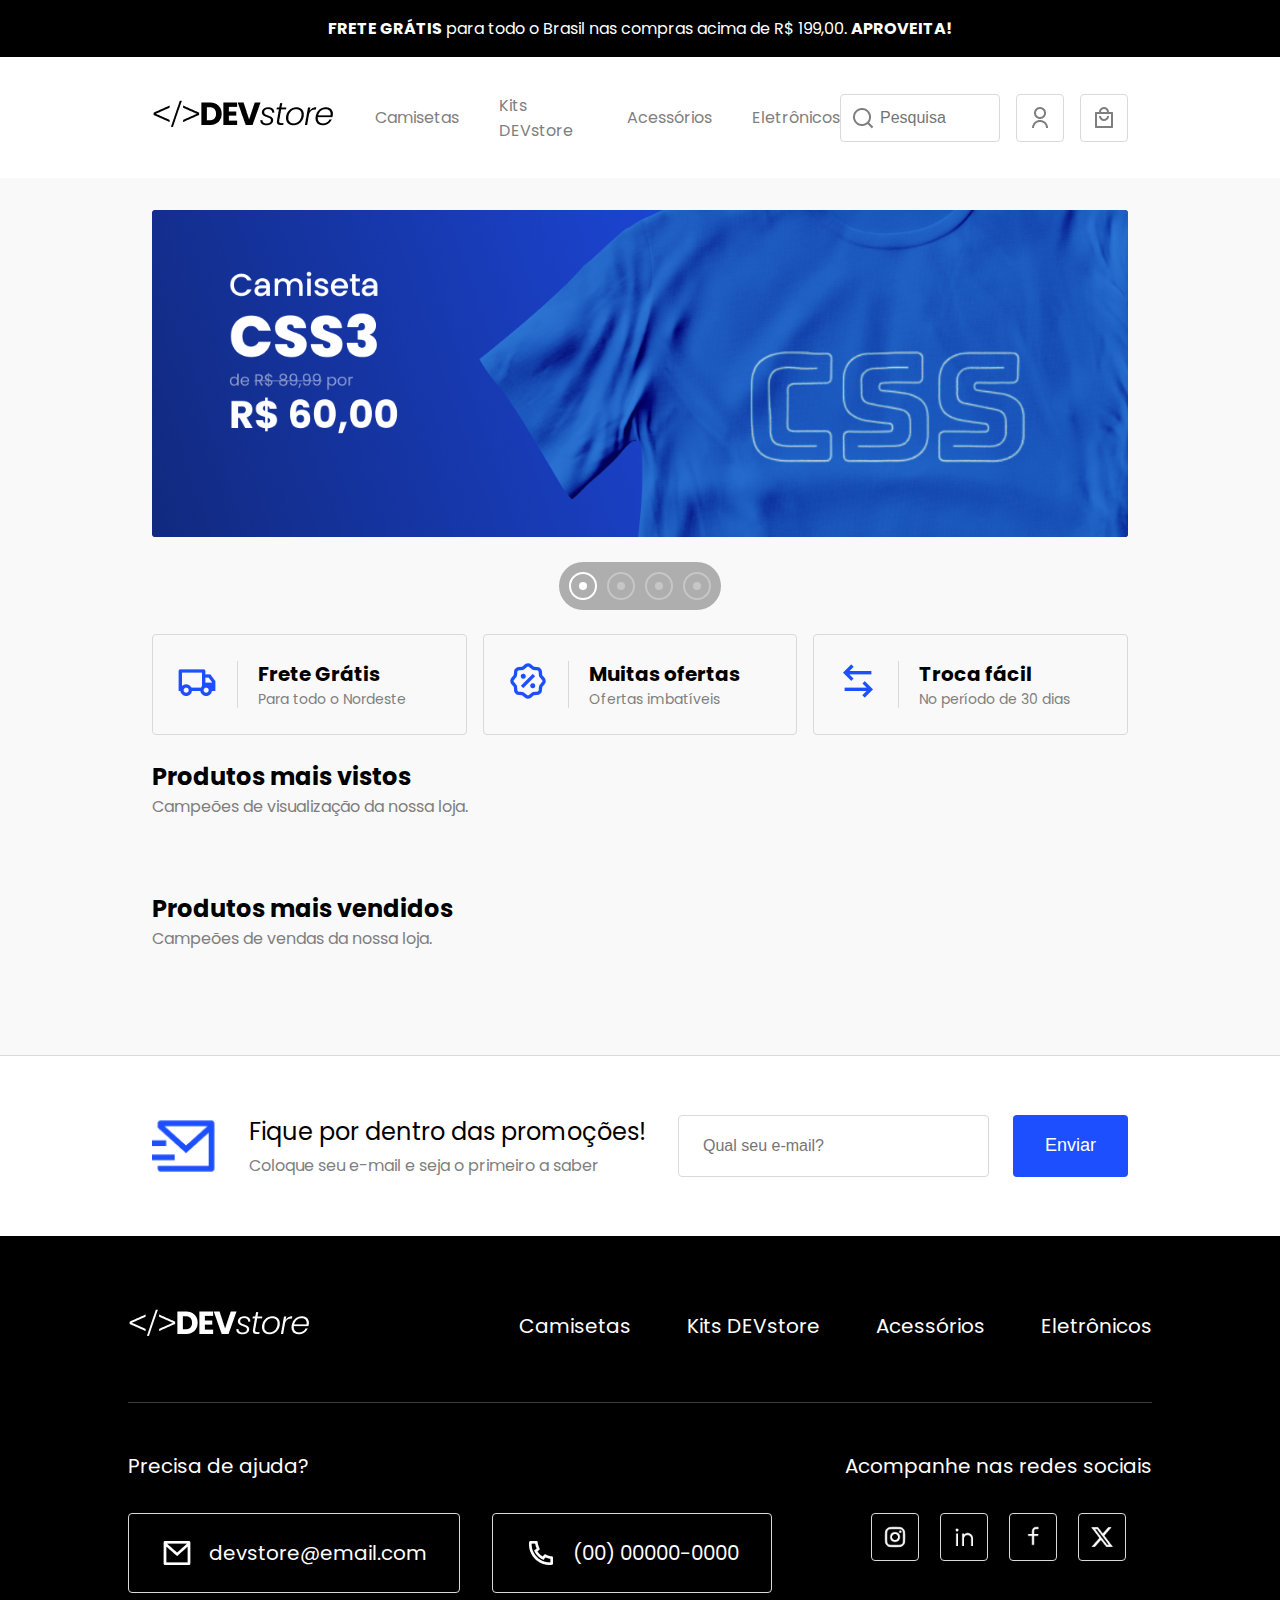
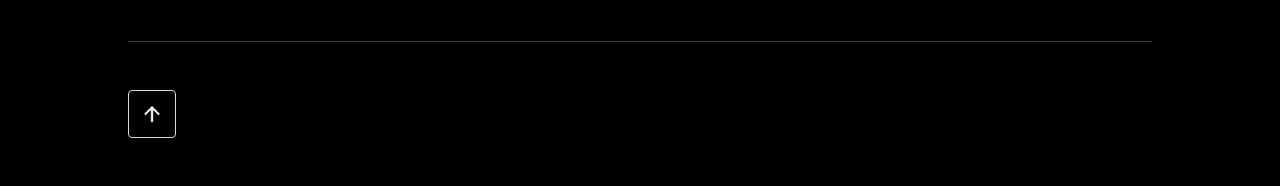
<file: index.html>
<!DOCTYPE html>
<html lang="pt-br">

<head>
    <meta charset="UTF-8">
    <meta name="viewport" content="width=device-width, initial-scale=1.0">
    <title>DEVstore</title>
    <link rel="stylesheet" href="assets/css/global.css" />
    <link rel="stylesheet" href="assets/css/header.css" />
    <link rel="stylesheet" href="assets/css/newsletter.css" />
    <link rel="stylesheet" href="assets/css/footer.css" />
    <link rel="stylesheet" href="assets/css/home.css" />
    <link rel="stylesheet" href="assets/css/single-product.css" />
</head>

<body>
    
    <section class="header-warning">
        <div class="mobile"><span>FRETE GRÁTIS</span> para todo o Brasil!</div>
        <div class="desktop"><span>FRETE GRÁTIS</span> para todo o Brasil nas compras acima de R$ 199,00.
            <span>APROVEITA!</span>
        </div>
    </section>
    <header>
        <div class="header-main">
            <div class="header-left">
                <a class="logo" href="./index.html">
                    <img src="assets/images/ui/logo-black.png" alt="B7Store" />
                </a>
                <ul>
                    <li><a href="produtos.html?categoriaProd=Camisetas">
                        Camisetas</a></li>
                    <li><a href="produtos.html">Kits DEVstore</a></li>
                    <li><a href="produtos.html?categoriaProd=Acessórios">
                        Acessórios</a></li>
                    <li><a href="produtos.html">Eletrônicos</a></li>
                </ul>
            </div>
            <div class="header-right">
                <input id="enter" class="search" type="text" placeholder="Pesquisa" />
                <a href="login.php" class="btn-icon">
                    <img src="assets/images/ui/user-line.png" alt="" />
                </a>
                <a href="checkout.html" class="btn-icon">
                    <img src="assets/images/ui/shopping-bag-4-line.png" alt="" />
                </a>
                <a class="btn-icon menu-burger">
                    <img class="off" src="assets/images/ui/menu-line.png" alt="" />
                    <img class="on" src="assets/images/ui/menu-line-white.png" alt="" />
                </a>
            </div>
        </div>
        <div class="header-menu">
            <a href="produtos.html?categoriaProd=Camisetas">Camisetas</a>
            <a href="produtos.html">Kits DEVstore</a>
            <a href="produtos.html?categoriaProd=Acessórios">Acessórios</a>
            <a href="produtos.html">Eletrônicos</a>
        </div>
        <div class="header-search">
            <input id="enter2" class="search" type="text" placeholder="O que você procura?" />
        </div>
    </header>
    <main>

        <section class="banner">
            <div class="banner-area">
                <a href="produtos.html" class="active">
                    <img src="assets/images/banners/banner-1.png" alt="" />
                </a>
                <a href="produtos.html">
                    <img src="assets/images/banners/banner-2.png" alt="" />
                </a>
                <a href="produtos.html">
                    <img src="assets/images/banners/banner-3.png" alt="" />
                </a>
                <a href="produtos.html">
                    <img src="assets/images/banners/banner-4.png" alt="" />
                </a>
            </div>
            <div class="banner-counter-area">
                <div class="banner-counter">
                    <div class="banner-counter-item active">
                        <div class="banner-counter-point"></div>
                    </div>
                    <div class="banner-counter-item">
                        <div class="banner-counter-point"></div>
                    </div>
                    <div class="banner-counter-item">
                        <div class="banner-counter-point"></div>
                    </div>
                    <div class="banner-counter-item">
                        <div class="banner-counter-point"></div>
                    </div>
                </div>
            </div>
        </section>

        <section class="warnings">
            <div class="warning">
                <div class="warning-icon">
                    <img src="assets/images/ui/truck-line.png" alt="" />
                </div>
                <div class="warning-info">
                    <div class="warning-title">Frete Grátis</div>
                    <div class="warning-subtitle">Para todo o Nordeste</div>
                </div>
            </div>
            <div class="warning">
                <div class="warning-icon">
                    <img src="assets/images/ui/discount-percent-line.png" alt="" />
                </div>
                <div class="warning-info">
                    <div class="warning-title">Muitas ofertas</div>
                    <div class="warning-subtitle">Ofertas imbatíveis</div>
                </div>
            </div>
            <div class="warning">
                <div class="warning-icon">
                    <img src="assets/images/ui/arrow-left-right-line.png" alt="" />
                </div>
                <div class="warning-info">
                    <div class="warning-title">Troca fácil</div>
                    <div class="warning-subtitle">No período de 30 dias</div>
                </div>
            </div>
        </section>

        <section class="product-list">
            <h4>Produtos mais vistos</h4>
            <h5>Campeões de visualização da nossa loja.</h5>
            <div class="products-area" id="products-seen">

                
                

            </div>
        </section>

        <section class="product-list">
            <h4>Produtos mais vendidos</h4>
            <h5>Campeões de vendas da nossa loja.</h5>
            <div class="products-area" id="products-area">

               

            </div>
        </section>

    </main>
    <section class="newsletter">
        <div class="news-area">
            <div class="news-left">
                <img src="assets/images/ui/mail-send-line.png" alt="" />
                <div>
                    <h3>Fique por dentro das promoções!</h3>
                    <p>Coloque seu e-mail e seja o primeiro a saber</p>
                </div>
            </div>
            <div class="news-right">
                <input class="input" type="text" placeholder="Qual seu e-mail?" />
                <button class="button">Enviar</button>
            </div>
        </div>
    </section>
    <footer>
        <div class="footer-menu">
            <a class="logo" href="">
                <img src="assets/images/ui/logo-white.png" alt="B7Store" />
            </a>
            <ul>
                <li><a href="./produtos.html?categoriaProd=Camisetas">Camisetas</a></li>
                <li><a href="produtos.html">Kits DEVstore</a></li>
                <li><a href="./produtos.html?categoriaProd=Acessórios">Acessórios</a></li>
                <li><a href="produtos.html">Eletrônicos</a></li>
            </ul>
        </div>
        <div class="footer-contacts">
            <div class="contacts">
                <div class="footer-title">Precisa de ajuda?</div>
                <div class="footer-icons">
                    <a class="btn-icon-text" href="">
                        <img src="assets/images/ui/mail-line.png" alt="" />
                        <span>devstore@email.com</span>
                    </a>
                    <a class="btn-icon-text" href="">
                        <img src="assets/images/ui/phone-line.png" alt="" />
                        <span>(00) 00000-0000</span>
                    </a>
                </div>
            </div>
            <div class="social">
                <div class="footer-title">Acompanhe nas redes sociais</div>
                <div class="footer-icons">

                    <a href="" class="btn-icon">
                        <img src="assets/images/ui/instagram-line.png" alt="" />
                    </a>

                    <a href="" class="btn-icon">
                        <img src="assets/images/ui/linkedin-line.png" alt="" />
                    </a>

                    <a href="" class="btn-icon">
                        <img src="assets/images/ui/facebook-line.png" alt="" />
                    </a>

                    <a href="" class="btn-icon">
                        <img src="assets/images/ui/twitter-x-fill.png" alt="" />
                    </a>
                </div>
            </div>
        </div>
        <div class="footer-bottom">
            <div class="btn-icon">
                <img src="assets/images/ui/arrow-up-line.png" alt="" />
            </div>
        </div>
    </footer>

    <script type="text/javascript" src="assets/js/header.js"></script>
    <script type="text/javascript" src="assets/js/footer.js"></script>
    <script type="text/javascript" src="assets/js/home.js"></script>
    <script type="text/javascript" src="assets/js/backProdutos.js"></script>
</body>

</html>
</file>
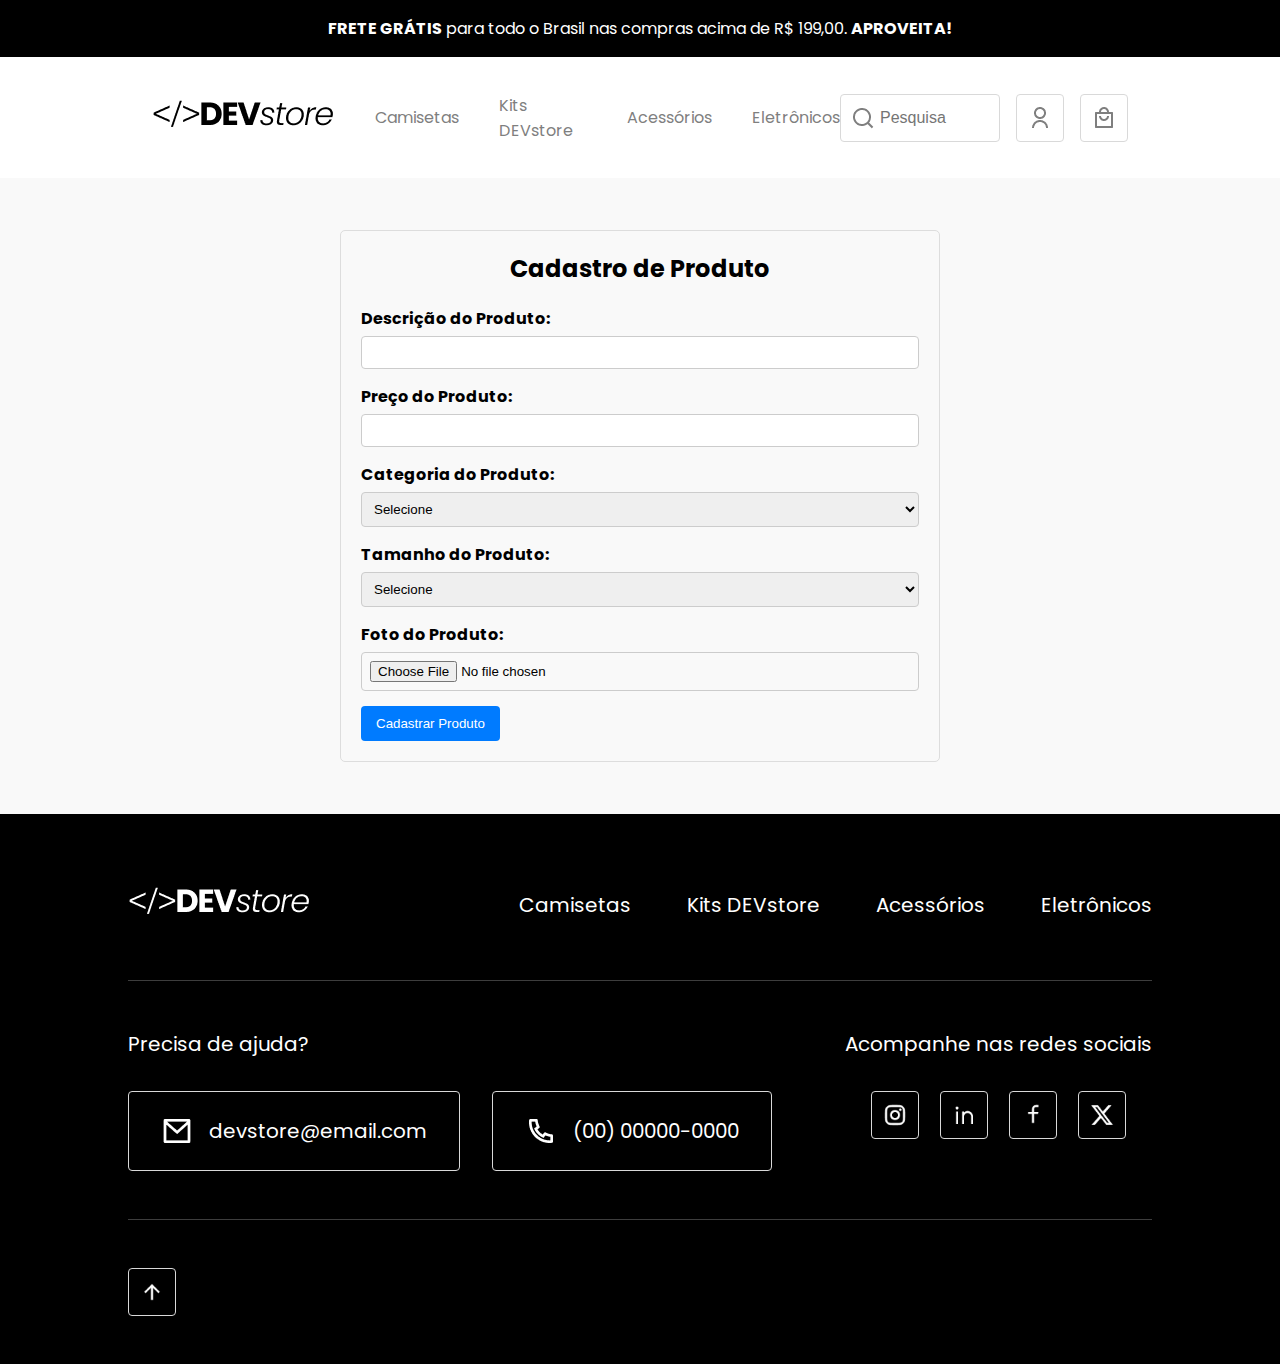
<file: cadastroProduto.html>
<!DOCTYPE html>
<html lang="pt-br">

<head>
    <meta charset="UTF-8">
    <meta name="viewport" content="width=device-width, initial-scale=1.0">
    <title>DEVstore</title>
    <link rel="stylesheet" href="assets/css/global.css" />
    <link rel="stylesheet" href="assets/css/header.css" />
    <link rel="stylesheet" href="assets/css/newsletter.css" />
    <link rel="stylesheet" href="assets/css/footer.css" />
    <link rel="stylesheet" href="assets/css/home.css" />
    <link rel="stylesheet" href="./assets/css/cadastro.css" />
    <!-- <link rel="stylesheet" href="assets/css/single-product.css" /> -->
</head>

<body>
    
    <section class="header-warning">
        <div class="mobile"><span>FRETE GRÁTIS</span> para todo o Brasil!</div>
        <div class="desktop"><span>FRETE GRÁTIS</span> para todo o Brasil nas compras acima de R$ 199,00.
            <span>APROVEITA!</span>
        </div>
    </section>
    <header>
        <div class="header-main">
            <div class="header-left">
                <a class="logo" href="./index.html">
                    <img src="assets/images/ui/logo-black.png" alt="DEVstore" />
                </a>
                <ul>
                    <li><a href="produtos.html">Camisetas</a></li>
                    <li><a href="produtos.html">Kits DEVstore</a></li>
                    <li><a href="produtos.html">Acessórios</a></li>
                    <li><a href="produtos.html">Eletrônicos</a></li>
                </ul>
            </div>
            <div class="header-right">
                <input class="search" type="text" placeholder="Pesquisa"/>
                <a href="login.html" class="btn-icon">
                    <img src="assets/images/ui/user-line.png" alt="login"/>
                </a>
                <a href="checkout.html" class="btn-icon">
                    <img src="assets/images/ui/shopping-bag-4-line.png" alt="" />
                </a>
                <a class="btn-icon menu-burger">
                    <img class="off" src="assets/images/ui/menu-line.png" alt="" />
                    <img class="on" src="assets/images/ui/menu-line-white.png" alt="" />
                </a>
            </div>
        </div>
        <div class="header-menu">
            <a href="produtos.html">Camisetas</a>
            <a href="produtos.html">Kits DEVstore</a>
            <a href="produtos.html">Acessórios</a>
            <a href="produtos.html">Eletrônicos</a>
        </div>
        <div class="header-search">
            <input class="search" type="text" placeholder="O que você procura?" />
        </div>
    </header>
    <main>
        <section class="cadastro-produto">
            <h2>Cadastro de Produto</h2>
            <form class="form-cadastro" action="./insereProduto.php" method="post" enctype="multipart/form-data">
                <div class="form-group">
                    <label for="descProd">Descrição do Produto:</label>
                    <input type="text" id="descProd" name="descProd" required class="form-control">
                </div>
                <div class="form-group">
                    <label for="precoProd">Preço do Produto:</label>
                    <input type="number" id="precoProd" name="precoProd" step="0.01" required class="form-control">
                </div>
                <div class="form-group">
                    <label for="categoriaProd">Categoria do Produto:</label>
                    <select id="categoriaProd" name="categoriaProd" required class="form-control">
                        <option value="">Selecione</option>
                        <option value="Acessórios">Acessórios</option>
                        <option value="Camiseta">Camiseta</option>
                    </select>
                </div>
                <div class="form-group">
                    <label for="tamanhoProd">Tamanho do Produto:</label>
                    <select id="tamanhoProd" name="tamanhoProd" class="form-control">
                        <option value="">Selecione</option>
                        <option value="P">P</option>
                        <option value="M">M</option>
                        <option value="G">G</option>
                    </select>
                </div>
                <div class="form-group">
                    <label for="fotoProd">Foto do Produto:</label>
                    <input type="file" id="foto" name="foto" accept="image/*" required class="form-control">
                </div>
                <button type="submit" class="btn btn-primary">Cadastrar Produto</button>
            </form>
        </section>
    </main>
    <!-- <main>

        <section class="banner">
            <div class="banner-area">
                <a href="./produtos.html" class="active">
                    <img src="./assets/images/banners/banner-1.png" alt="" />
                </a>
                <a href="./produtos.html">
                    <img src="./assets/images/banners/banner-2.png" alt="" />
                </a>
                <a href="./produtos.html">
                    <img src="./assets/images/banners/banner-3.png" alt="" />
                </a>
                <a href="./produtos.html">
                    <img src="./assets/images/banners/banner-4.png" alt="" />
                </a>
            </div>
            <div class="banner-counter-area">
                <div class="banner-counter">
                    <div class="banner-counter-item active">
                        <div class="banner-counter-point"></div>
                    </div>
                    <div class="banner-counter-item">
                        <div class="banner-counter-point"></div>
                    </div>
                    <div class="banner-counter-item">
                        <div class="banner-counter-point"></div>
                    </div>
                    <div class="banner-counter-item">
                        <div class="banner-counter-point"></div>
                    </div>
                </div>
            </div>
        </section>

        <section class="warnings">
            <div class="warning">
                <div class="warning-icon">
                    <img src="assets/images/ui/truck-line.png" alt="" />
                </div>
                <div class="warning-info">
                    <div class="warning-title">Frete Grátis</div>
                    <div class="warning-subtitle">Para todo o Brasil</div>
                </div>
            </div>
            <div class="warning">
                <div class="warning-icon">
                    <img src="assets/images/ui/discount-percent-line.png" alt="" />
                </div>
                <div class="warning-info">
                    <div class="warning-title">Muitas ofertas</div>
                    <div class="warning-subtitle">Ofertas imbatíveis</div>
                </div>
            </div>
            <div class="warning">
                <div class="warning-icon">
                    <img src="assets/images/ui/arrow-left-right-line.png" alt="" />
                </div>
                <div class="warning-info">
                    <div class="warning-title">Troca fácil</div>
                    <div class="warning-subtitle">No período de 30 dias</div>
                </div>
            </div>
        </section>

        <section class="product-list">
            <h4>Produtos mais vistos</h4>
            <h5>Campeões de visualização da nossa loja.</h5>
            <div class="products-area">

                <div class="product-item">
                    <a href="product.html">
                        <div class="product-photo">
                            <img src="assets/images/products/camiseta-css.png" alt="" />
                        </div>
                        <div class="product-name">Camisa CSS - Azul</div>
                        <div class="product-price">R$ 59,90</div>
                        <div class="product-info">Pagamento via PIX</div>
                    </a>
                    <div class="product-fav">
                        <img src="assets/images/ui/heart-3-line.png" alt="" />
                    </div>
                </div>
                <div class="product-item">
                    <a href="product.html">
                        <div class="product-photo">
                            <img src="assets/images/products/adesivoHTML.png" alt="" />
                        </div>
                        <div class="product-name">Adesivo HTML</div>
                        <div class="product-price">R$ 9,90</div>
                        <div class="product-info">Pagamento via PIX</div>
                    </a>
                    <div class="product-fav">
                        <img src="assets/images/ui/heart-3-line.png" alt="" />
                    </div>
                </div>
                <div class="product-item">
                    <a href="product.html">
                        <div class="product-photo">
                            <img src="assets/images/products/camiseta-css.png" alt="" />
                        </div>
                        <div class="product-name">Camisa CSS - Azul</div>
                        <div class="product-price">R$ 59,90</div>
                        <div class="product-info">Pagamento via PIX</div>
                    </a>
                    <div class="product-fav">
                        <img src="assets/images/ui/heart-3-line.png" alt="" />
                    </div>
                </div>
                <div class="product-item">
                    <a href="product.html">
                        <div class="product-photo">
                            <img src="assets/images/products/camiseta-css.png" alt="" />
                        </div>
                        <div class="product-name">Camisa CSS - Azul</div>
                        <div class="product-price">R$ 59,90</div>
                        <div class="product-info">Pagamento via PIX</div>
                    </a>
                    <div class="product-fav">
                        <img src="assets/images/ui/heart-3-line.png" alt="" />
                    </div>
                </div>

            </div>
        </section>

        <section class="product-list">
            <h4>Produtos mais vendidos</h4>
            <h5>Campeões de vendas da nossa loja.</h5>
            <div class="products-area">

                <div class="product-item">
                    <a href="product.html">
                        <div class="product-photo">
                            <img src="assets/images/products/camiseta-css.png" alt="" />
                        </div>
                        <div class="product-name">Camisa CSS - Azul</div>
                        <div class="product-price">R$ 59,90</div>
                        <div class="product-info">Pagamento via PIX</div>
                    </a>
                    <div class="product-fav">
                        <img src="assets/images/ui/heart-3-line.png" alt="" />
                    </div>
                </div>
                <div class="product-item">
                    <a href="product.html">
                        <div class="product-photo">
                            <img src="assets/images/products/camiseta-css.png" alt="" />
                        </div>
                        <div class="product-name">Camisa CSS - Azul</div>
                        <div class="product-price">R$ 59,90</div>
                        <div class="product-info">Pagamento via PIX</div>
                    </a>
                    <div class="product-fav">
                        <img src="assets/images/ui/heart-3-line.png" alt="" />
                    </div>
                </div>
                <div class="product-item">
                    <a href="product.html">
                        <div class="product-photo">
                            <img src="assets/images/products/camiseta-css.png" alt="" />
                        </div>
                        <div class="product-name">Camisa CSS - Azul</div>
                        <div class="product-price">R$ 59,90</div>
                        <div class="product-info">Pagamento via PIX</div>
                    </a>
                    <div class="product-fav">
                        <img src="assets/images/ui/heart-3-line.png" alt="" />
                    </div>
                </div>
                <div class="product-item">
                    <a href="product.html">
                        <div class="product-photo">
                            <img src="assets/images/products/camiseta-css.png" alt="" />
                        </div>
                        <div class="product-name">Camisa CSS - Azul</div>
                        <div class="product-price">R$ 59,90</div>
                        <div class="product-info">Pagamento via PIX</div>
                    </a>
                    <div class="product-fav">
                        <img src="assets/images/ui/heart-3-line.png" alt="" />
                    </div>
                </div>

            </div>
        </section>

    </main> -->
    <!-- <section class="newsletter">
        <div class="news-area">
            <div class="news-left">
                <img src="assets/images/ui/mail-send-line.png" alt="" />
                <div>
                    <h3>Fique por dentro das promoções!</h3>
                    <p>Coloque seu e-mail e seja o primeiro a saber</p>
                </div>
            </div>
            <div class="news-right">
                <input class="input" type="text" placeholder="Qual seu e-mail?" />
                <button class="button">Enviar</button>
            </div>
        </div>
    </section> -->
    <footer>
        <div class="footer-menu">
            <a class="logo" href="">
                <img src="./assets/images/ui/logo-white.png" alt="DEVstore" />
            </a>
            <ul>
                <li><a href="./produtos.html">Camisetas</a></li>
                <li><a href="./produtos.html">Kits DEVstore</a></li>
                <li><a href="./produtos.html">Acessórios</a></li>
                <li><a href="./produtos.html">Eletrônicos</a></li>
            </ul>
        </div>
        <div class="footer-contacts">
            <div class="contacts">
                <div class="footer-title">Precisa de ajuda?</div>
                <div class="footer-icons">
                    <a class="btn-icon-text" href="">
                        <img src="./assets/images/ui/mail-line.png" alt="" />
                        <span>devstore@email.com</span>
                    </a>
                    <a class="btn-icon-text" href="">
                        <img src="./assets/images/ui/phone-line.png" alt="" />
                        <span>(00) 00000-0000</span>
                    </a>
                </div>
            </div>
            <div class="social">
                <div class="footer-title">Acompanhe nas redes sociais</div>
                <div class="footer-icons">

                    <a href="" class="btn-icon">
                        <img src="./assets/images/ui/instagram-line.png" alt="" />
                    </a>

                    <a href="" class="btn-icon">
                        <img src="./assets/images/ui/linkedin-line.png" alt="" />
                    </a>

                    <a href="" class="btn-icon">
                        <img src="./assets/images/ui/facebook-line.png" alt="" />
                    </a>

                    <a href="" class="btn-icon">
                        <img src="assets/images/ui/twitter-x-fill.png" alt="" />
                    </a>
                </div>
            </div>
        </div>
        <div class="footer-bottom">
            <div class="btn-icon">
                <img src="assets/images/ui/arrow-up-line.png" alt="" />
            </div>
        </div>
    </footer>

    <script type="text/javascript" src="assets/js/header.js"></script>
    <script type="text/javascript" src="assets/js/footer.js"></script>
    <script type="text/javascript" src="assets/js/home.js"></script>
</body>

</html>
</file>
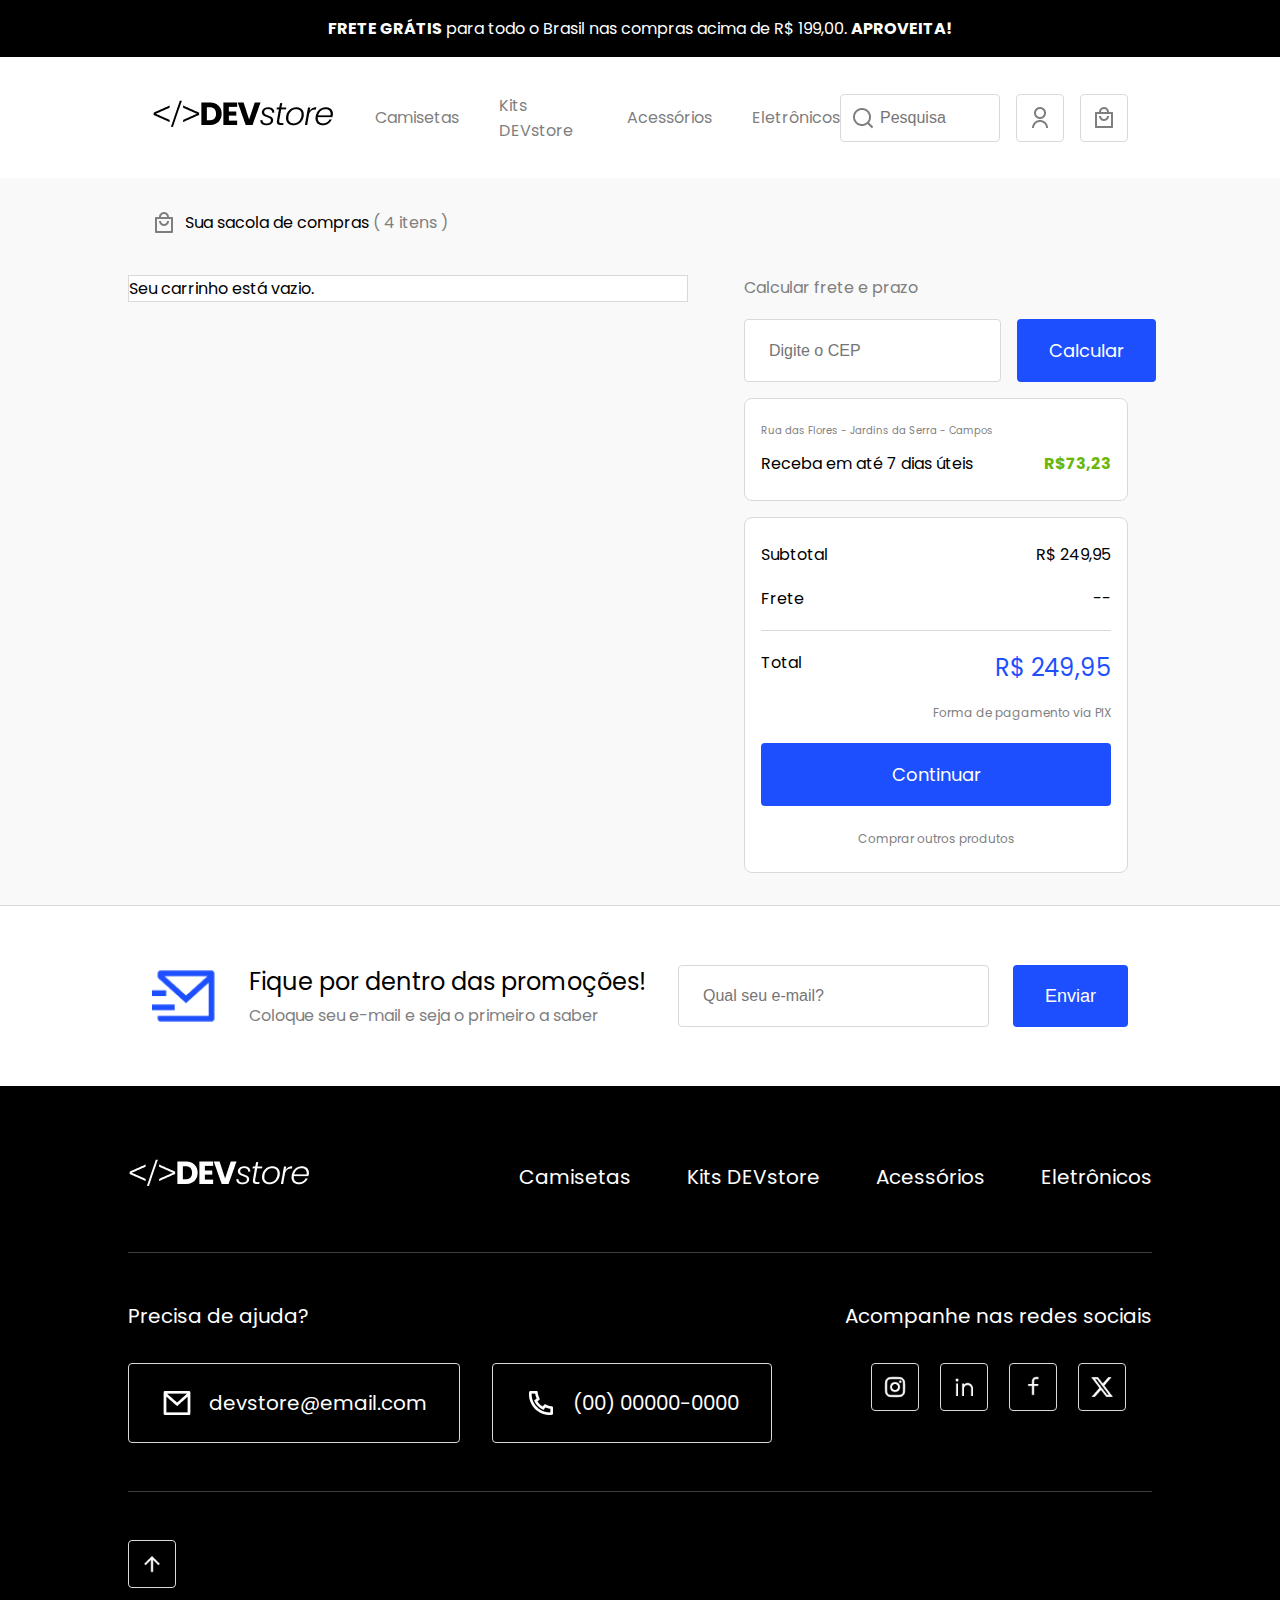
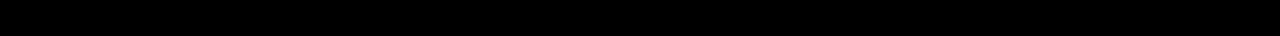
<file: checkout.html>
<!DOCTYPE html>
<html lang="pt-br">

<head>
    <meta charset="UTF-8">
    <meta name="viewport" content="width=device-width, initial-scale=1.0">
    <title>DEVstore</title>
    <link rel="stylesheet" href="assets/css/global.css" />
    <link rel="stylesheet" href="assets/css/header.css" />
    <link rel="stylesheet" href="assets/css/newsletter.css" />
    <link rel="stylesheet" href="assets/css/footer.css" />
    <link rel="stylesheet" href="assets/css/checkout.css" />
</head>

<body>
    <section class="header-warning">
        <div class="mobile"><span>FRETE GRÁTIS</span> para todo o Brasil!</div>
        <div class="desktop"><span>FRETE GRÁTIS</span> para todo o Brasil nas compras acima de R$ 199,00.
            <span>APROVEITA!</span>
        </div>
    </section>
    <header>
        <div class="header-main">
            <div class="header-left">
                <a class="logo" href="./index.html">
                    <img src="assets/images/ui/logo-black.png" alt="B7Store" />
                </a>
                <ul>
                    <li><a href="produtos.html?categoriaProd=Camisetas">
                        Camisetas</a></li>
                    <li><a href="produtos.html">Kits DEVstore</a></li>
                    <li><a href="produtos.html?categoriaProd=Acessórios">
                        Acessórios</a></li>
                    <li><a href="produtos.html">Eletrônicos</a></li>
                </ul>
            </div>
            <div class="header-right">
                <input class="search" type="text" placeholder="Pesquisa" />
                <a href="login.html" class="btn-icon">
                    <img src="assets/images/ui/user-line.png" alt="" />
                </a>
                <a href="checkout.html" class="btn-icon">
                    <img src="assets/images/ui/shopping-bag-4-line.png" alt="" />
                </a>
                <a class="btn-icon menu-burger">
                    <img class="off" src="assets/images/ui/menu-line.png" alt="" />
                    <img class="on" src="assets/images/ui/menu-line-white.png" alt="" />
                </a>
            </div>
        </div>
        <div class="header-menu">
            <a href="produtos.html">Camisetas</a>
            <a href="produtos.html">Kits DEVstore</a>
            <a href="produtos.html">Acessórios</a>
            <a href="produtos.html">Eletrônicos</a>
        </div>
        <div class="header-search">
            <input class="search" type="text" placeholder="O que você procura?" />
        </div>
    </header>
    <main>

        <section class="checkout-header">
            <img src="assets/images/ui/shopping-bag-4-line.png" alt="" />
            <div>Sua sacola de compras <span>( 4 itens )</span></div>
        </section>

        <section class="checkout">
            <div class="products">
                <div class="products-area">

                    <div class="product-header">
                        <div>Produto</div>
                        <div>Preço</div>
                    </div>

                    <div class="product">
                        <div class="product-photo">
                            <img src="assets/images/products/camiseta-php-grafite.png" alt="" />
                        </div>
                        <div class="product-info">
                            <div class="product-name">Camiseta - PHP</div>
                            <div class="product-qt">
                                <div class="btn-icon">-</div>
                                <div class="product-qt-text">01</div>
                                <div class="btn-icon">+</div>
                            </div>
                        </div>
                        <div class="product-info2">
                            <div class="product-price">R$ 49,99</div>
                            <div class="btn-icon">
                                <img src="assets/images/ui/trash.png" alt="" />
                            </div>
                        </div>
                    </div>
                    <div class="product">
                        <div class="product-photo">
                            <img src="assets/images/products/camiseta-html.png" alt="" />
                        </div>
                        <div class="product-info">
                            <div class="product-name">Camiseta - HTML</div>
                            <div class="product-qt">
                                <div class="btn-icon">-</div>
                                <div class="product-qt-text">01</div>
                                <div class="btn-icon">+</div>
                            </div>
                        </div>
                        <div class="product-info2">
                            <div class="product-price">R$ 49,99</div>
                            <div class="btn-icon">
                                <img src="assets/images/ui/trash.png" alt="" />
                            </div>
                        </div>
                    </div>
                    <div class="product">
                        <div class="product-photo">
                            <img src="assets/images/products/camiseta-js.png" alt="" />
                        </div>
                        <div class="product-info">
                            <div class="product-name">Camiseta - JavaScript</div>
                            <div class="product-qt">
                                <div class="btn-icon">-</div>
                                <div class="product-qt-text">01</div>
                                <div class="btn-icon">+</div>
                            </div>
                        </div>
                        <div class="product-info2">
                            <div class="product-price">R$ 49,99</div>
                            <div class="btn-icon">
                                <img src="assets/images/ui/trash.png" alt="" />
                            </div>
                        </div>
                    </div>
                    <div class="product">
                        <div class="product-photo">
                            <img src="assets/images/products/camiseta-css.png" alt="" />
                        </div>
                        <div class="product-info">
                            <div class="product-name">Camiseta - CSS</div>
                            <div class="product-qt">
                                <div class="btn-icon">-</div>
                                <div class="product-qt-text">01</div>
                                <div class="btn-icon">+</div>
                            </div>
                        </div>
                        <div class="product-info2">
                            <div class="product-price">R$ 49,99</div>
                            <div class="btn-icon">
                                <img src="assets/images/ui/trash.png" alt="" />
                            </div>
                        </div>
                    </div>
                    <div class="product">
                        <div class="product-photo">
                            <img src="assets/images/products/camiseta-php.png" alt="" />
                        </div>
                        <div class="product-info">
                            <div class="product-name">Camiseta - PHP</div>
                            <div class="product-qt">
                                <div class="btn-icon">-</div>
                                <div class="product-qt-text">01</div>
                                <div class="btn-icon">+</div>
                            </div>
                        </div>
                        <div class="product-info2">
                            <div class="product-price">R$ 49,99</div>
                            <div class="btn-icon">
                                <img src="assets/images/ui/trash.png" alt="" />
                            </div>
                        </div>
                    </div>

                </div>
            </div>
            <div class="info">

                <div class="shipping">
                    <div>Calcular frete e prazo</div>
                    <div class="shipping-area">
                        <input class="input" type="text" placeholder="Digite o CEP" />
                        <div class="button">Calcular</div>
                    </div>
                </div>

                <div class="shipping-result">
                    <div class="shipping-address">Rua das Flores - Jardins da Serra - Campos</div>
                    <div class="shipping-price-area">
                        <div class="shipping-price-text">Receba em até 7 dias úteis</div>
                        <div class="shipping-price-number">R$73,23</div>
                    </div>
                </div>

                <div class="subtotal">
                    <div class="area">
                        <div class="left">Subtotal</div>
                        <div class="right">R$ 158,99</div>
                    </div>
                    <div class="area divisor">
                        <div class="left">Frete</div>
                        <div class="right">--</div>
                    </div>
                    <div class="area">
                        <div class="left">Total</div>
                        <div class="right">
                            <div class="bigtotal">R$ 158,99</div>
                        </div>
                    </div>
                    <div class="payment">Forma de pagamento via PIX</div>
                    <div class="button">Continuar</div>
                    <a class="other-products" href="produtos.html">Comprar outros produtos</a>
                </div>

            </div>
        </section>

    </main>
    <section class="newsletter">
        <div class="news-area">
            <div class="news-left">
                <img src="assets/images/ui/mail-send-line.png" alt="" />
                <div>
                    <h3>Fique por dentro das promoções!</h3>
                    <p>Coloque seu e-mail e seja o primeiro a saber</p>
                </div>
            </div>
            <div class="news-right">
                <input class="input" type="text" placeholder="Qual seu e-mail?" />
                <button class="button">Enviar</button>
            </div>
        </div>
    </section>
    <footer>
        <div class="footer-menu">
            <a class="logo" href="">
                <img src="assets/images/ui/logo-white.png" alt="B7Store" />
            </a>
            <ul>
                <li><a href="produtos.html">Camisetas</a></li>
                <li><a href="produtos.html">Kits DEVstore</a></li>
                <li><a href="produtos.html">Acessórios</a></li>
                <li><a href="produtos.html">Eletrônicos</a></li>
            </ul>
        </div>
        <div class="footer-contacts">
            <div class="contacts">
                <div class="footer-title">Precisa de ajuda?</div>
                <div class="footer-icons">
                    <a class="btn-icon-text" href="">
                        <img src="assets/images/ui/mail-line.png" alt="" />
                        <span>devstore@email.com</span>
                    </a>
                    <a class="btn-icon-text" href="">
                        <img src="assets/images/ui/phone-line.png" alt="" />
                        <span>(00) 00000-0000</span>
                    </a>
                </div>
            </div>
            <div class="social">
                <div class="footer-title">Acompanhe nas redes sociais</div>
                <div class="footer-icons">

                    <a href="" class="btn-icon">
                        <img src="assets/images/ui/instagram-line.png" alt="" />
                    </a>

                    <a href="" class="btn-icon">
                        <img src="assets/images/ui/linkedin-line.png" alt="" />
                    </a>

                    <a href="" class="btn-icon">
                        <img src="assets/images/ui/facebook-line.png" alt="" />
                    </a>

                    <a href="" class="btn-icon">
                        <img src="assets/images/ui/twitter-x-fill.png" alt="" />
                    </a>
                </div>
            </div>
        </div>
        <div class="footer-bottom">
            <div class="btn-icon">
                <img src="assets/images/ui/arrow-up-line.png" alt="" />
            </div>
        </div>
    </footer>

    <script type="text/javascript" src="assets/js/header.js"></script>
    <script type="text/javascript" src="assets/js/footer.js"></script>
    <script type="text/javascript" src="assets/js/cart.js"></script>
    <script>
        document.addEventListener("DOMContentLoaded", function () {
    function updateTotals() {
        let subtotal = 0;

        document.querySelectorAll(".product").forEach(product => {
            const priceText = product.querySelector(".product-price").innerText.replace("R$", "").trim();
            const price = parseFloat(priceText.replace(",", ".")); // Converte para número
            const quantity = parseInt(product.querySelector(".product-qt-text").innerText);

            subtotal += price * quantity;
        });

        // Atualiza o subtotal e o total na tela
        document.querySelector(".subtotal .right").innerText = `R$ ${subtotal.toFixed(2).replace(".", ",")}`;
        document.querySelector(".bigtotal").innerText = `R$ ${subtotal.toFixed(2).replace(".", ",")}`;
    }

    // Seleciona todos os produtos no checkout
    document.querySelectorAll(".product").forEach(product => {
        const btnMinus = product.querySelector(".btn-icon:first-child");
        const btnPlus = product.querySelector(".btn-icon:last-child");
        const quantityText = product.querySelector(".product-qt-text");
        const btnTrash = product.querySelector(".product-info2 .btn-icon img");

        // Aumentar quantidade
        btnPlus.addEventListener("click", function () {
            let quantity = parseInt(quantityText.innerText);
            quantityText.innerText = quantity + 1;
            updateTotals(); // Atualiza o subtotal e total
        });

        // Diminuir quantidade (não permite valores menores que 1)
        btnMinus.addEventListener("click", function () {
            let quantity = parseInt(quantityText.innerText);
            if (quantity > 1) {
                quantityText.innerText = quantity - 1;
                updateTotals(); // Atualiza o subtotal e total
            }
        });

        // Remover produto ao clicar no ícone de lixeira
        btnTrash.addEventListener("click", function () {
            product.remove(); // Remove o produto do DOM
            updateTotals(); // Atualiza o subtotal e total
        });
    });

    // Atualiza os valores ao carregar a página
    updateTotals();
});

    </script>
    <script>
        document.addEventListener('DOMContentLoaded', function() {
  const cartItemsArea = document.querySelector('.checkout .products-area');
  const cart = getCart();

  if (cart.length === 0) {
    cartItemsArea.innerHTML = '<p>Seu carrinho está vazio.</p>';
  } else {
    // Limpar o conteúdo inicial do carrinho
    cartItemsArea.innerHTML = `
      <div class="product-header">
        <div>Produto</div>
        <div>Preço</div>
      </div>
    `;

    cart.forEach(item => {
      const productElement = document.createElement('div');
      productElement.classList.add('product');
      productElement.innerHTML = `
        <div class="product-photo">
          <img src="${item.image}" alt="${item.name}" />
        </div>
        <div class="product-info">
          <div class="product-name">${item.name} - ${item.size}</div>
          <div class="product-qt">
            <div class="btn-icon">-</div>
            <div class="product-qt-text">${item.quantity}</div>
            <div class="btn-icon">+</div>
          </div>
        </div>
        <div class="product-info2">
          <div class="product-price">R$ ${item.price.toFixed(2).replace('.', ',')}</div>
          <div class="btn-icon">
            <img src="assets/images/ui/trash.png" alt="Remover" />
          </div>
        </div>
      `;
      cartItemsArea.appendChild(productElement);
    });

    // Atualizar os totais e configurar os eventos de quantidade e remoção
    updateTotals();
    setupCartInteractions();
  }
});

function updateTotals() {
  let subtotal = 0;
  const cart = getCart();

  cart.forEach(item => {
    subtotal += item.price * item.quantity;
  });

  document.querySelector('.subtotal .right').innerText = `R$ ${subtotal.toFixed(2).replace('.', ',')}`;
  document.querySelector('.bigtotal').innerText = `R$ ${subtotal.toFixed(2).replace('.', ',')}`;
}

function setupCartInteractions() {
  document.querySelectorAll('.product').forEach(product => {
    const btnMinus = product.querySelector('.btn-icon:first-child');
    const btnPlus = product.querySelector('.btn-icon:last-child');
    const quantityText = product.querySelector('.product-qt-text');
    const btnTrash = product.querySelector('.product-info2 .btn-icon img');

    btnPlus.addEventListener('click', function() {
      const cart = getCart();
      const productName = product.querySelector('.product-name').textContent;
      const productSize = productName.split("-")[1].trim();
      const productIndex = cart.findIndex(item => item.name + " - " + item.size === productName);

      if (productIndex !== -1) {
        cart[productIndex].quantity++;
        saveCart(cart);
        quantityText.innerText = cart[productIndex].quantity;
        updateTotals();
      }
    });

    btnMinus.addEventListener('click', function() {
      const cart = getCart();
      const productName = product.querySelector('.product-name').textContent;
      const productSize = productName.split("-")[1].trim();
      const productIndex = cart.findIndex(item => item.name + " - " + item.size === productName);

      if (productIndex !== -1 && cart[productIndex].quantity > 1) {
        cart[productIndex].quantity--;
        saveCart(cart);
        quantityText.innerText = cart[productIndex].quantity;
        updateTotals();
      }
    });

    btnTrash.addEventListener('click', function() {
      const cart = getCart();
      const productName = product.querySelector('.product-name').textContent;
      const productSize = productName.split("-")[1].trim();
      const productIndex = cart.findIndex(item => item.name + " - " + item.size === productName);

      if (productIndex !== -1) {
        cart.splice(productIndex, 1);
        saveCart(cart);
        product.remove();
        updateTotals();
      }
    });
  });
}
    </script>
</body>

</html>
</file>
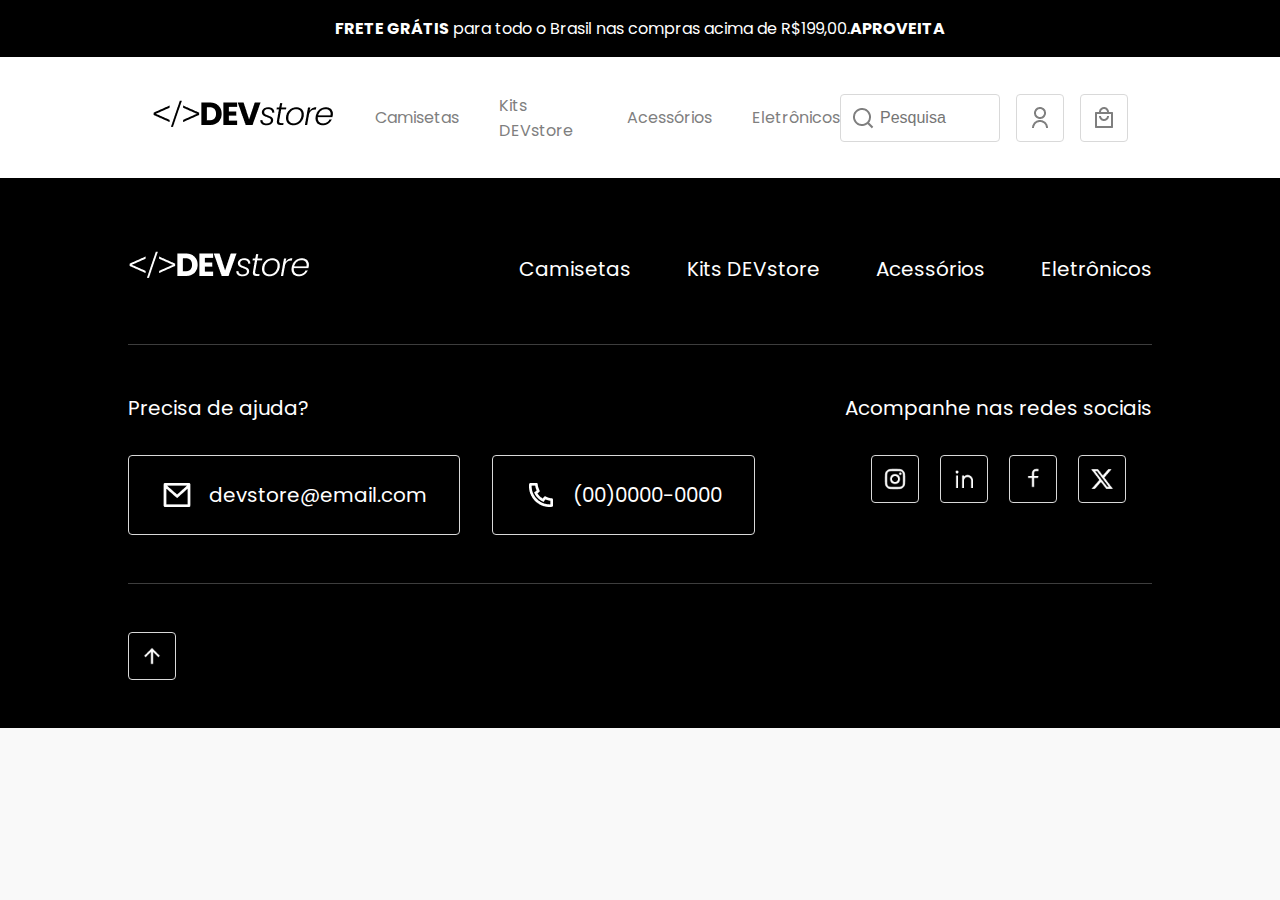
<file: login.html>
<!DOCTYPE html>
<html lang="pt-br">
<head>
    <meta charset="UTF-8">
    <meta name="viewport" content="width=device-width, 
    initial-scale=1.0">
    <title>DEVstore</title>
    <link rel="stylesheet" href="./assets/css/global.css">
    <link rel="stylesheet" href="./assets/css/header.css">
    <link rel="stylesheet" href="./assets/css/newsletter.css">
    <link rel="stylesheet" href="./assets/css/footer.css">
    <link rel="stylesheet" href="./assets/css/home.css">
    <link rel="stylesheet" href="./assets/css/single-product.css">
</head>
<body>
    <section class="header-warning">
        <div class="mobile"><span>FRETE GRÁTIS</span>
         para todo o Brasil!</div>
         <div class="desktop"><span>FRETE GRÁTIS</span>
         para todo o Brasil nas compras acima de
        R$199,00.<span>APROVEITA</span></div>
    </section>
    <header>
        <div class="header-main">
            <div class="header-left">
                <a class="logo" href="./index.html">
                    <img src="./assets/images/ui/logo-black.png"
                     alt="DEVstore">
                </a>
                <ul>
                    <li><a href="./produtos.html">Camisetas</a></li>
                    <li><a href="./produtos.html">Kits DEVstore</a></li>
                    <li><a href="./produtos.html">Acessórios</a></li>
                    <li><a href="./produtos.html">Eletrônicos</a></li>
                </ul>
            </div>
            <div class="header-right">
                <input class="search" type="text" placeholder="Pesquisa"/>
                <a href="./login.html" class="btn-icon">
                    <img src="./assets/images/ui/user-line.png">
                </a>
                <a href="./checkout.html" class="btn-icon">
                    <img src="./assets/images/ui/shopping-bag-4-line.png">
                </a>
                <a class="btn-icon menu-burger">
                    <img class="off" src="./assets/images/ui/menu-line.png">
                    <img class="on" src="./assets/images/ui/menu-line-white.png">
                </a>
            </div>
        </div>
        <div class="header-menu">
            <a href="./produtos.html">Camisetas</a>
            <a href="./produtos.html">Kits DEVstore</a>
            <a href="./produtos.html">Acessórios</a>
            <a href="./produtos.html">Eletrônicos</a>
        </div>
        <div class="header-search">
            <input class="search" type="text"
            placeholder="O que você procura?"/>
        </div>
    </header>
    <!-- VAI TER CONTEUDO AQUI -->
    <footer>
        <div class="footer-menu">
            <a class="logo" href="">
                <img src="./assets/images/ui/logo-white.png"
                alt="DEVstore"/>
            </a>
            <ul>
                <li><a href="./produtos.html">Camisetas</a></li>
                <li><a href="./produtos.html">Kits DEVstore</a></li>
                <li><a href="./produtos.html">Acessórios</a></li>
                <li><a href="./produtos.html">Eletrônicos</a></li>
            </ul>
        </div>
        <div class="footer-contacts">
            <div class="contacts">
                <div class="footer-title">Precisa de ajuda?</div>
                <div class="footer-icons">
                    <a class="btn-icon-text" href="">
                        <img src="./assets/images/ui/mail-line.png"/>
                        <span>devstore@email.com</span>
                    </a>
                    <a class="btn-icon-text" href="">
                        <img src="./assets/images/ui/phone-line.png"/>
                        <span>(00)0000-0000</span>
                    </a>
                </div>
            </div>
            <div class="social">
                <div class="footer-title">Acompanhe nas redes
                sociais</div>
                <div class="footer-icons">
                    <a href="" class="btn-icon">
                        <img src="./assets/images/ui/instagram-line.png"/>
                    </a>
                    <a href="" class="btn-icon">
                        <img src="./assets/images/ui/linkedin-line.png"/>
                    </a>
                    <a href="" class="btn-icon">
                        <img src="./assets/images/ui/facebook-line.png"/>
                    </a>
                    <a href="" class="btn-icon">
                        <img src="./assets/images/ui/twitter-x-fill.png"/>
                    </a>
                </div>
            </div>
        </div>
        <div class="footer-bottom">
            <div class="btn-icon">
                <img src="./assets/images/ui/arrow-up-line.png"/>
            </div>
        </div>
    </footer>
</body>
 
<script type="text/javascript" src="./assets/js/header.js"></script>
<script type="text/javascript" src="./assets/js/footer.js"></script>
<script type="text/javascript" src="./assets/js/home.js"></script>
</html>
</file>
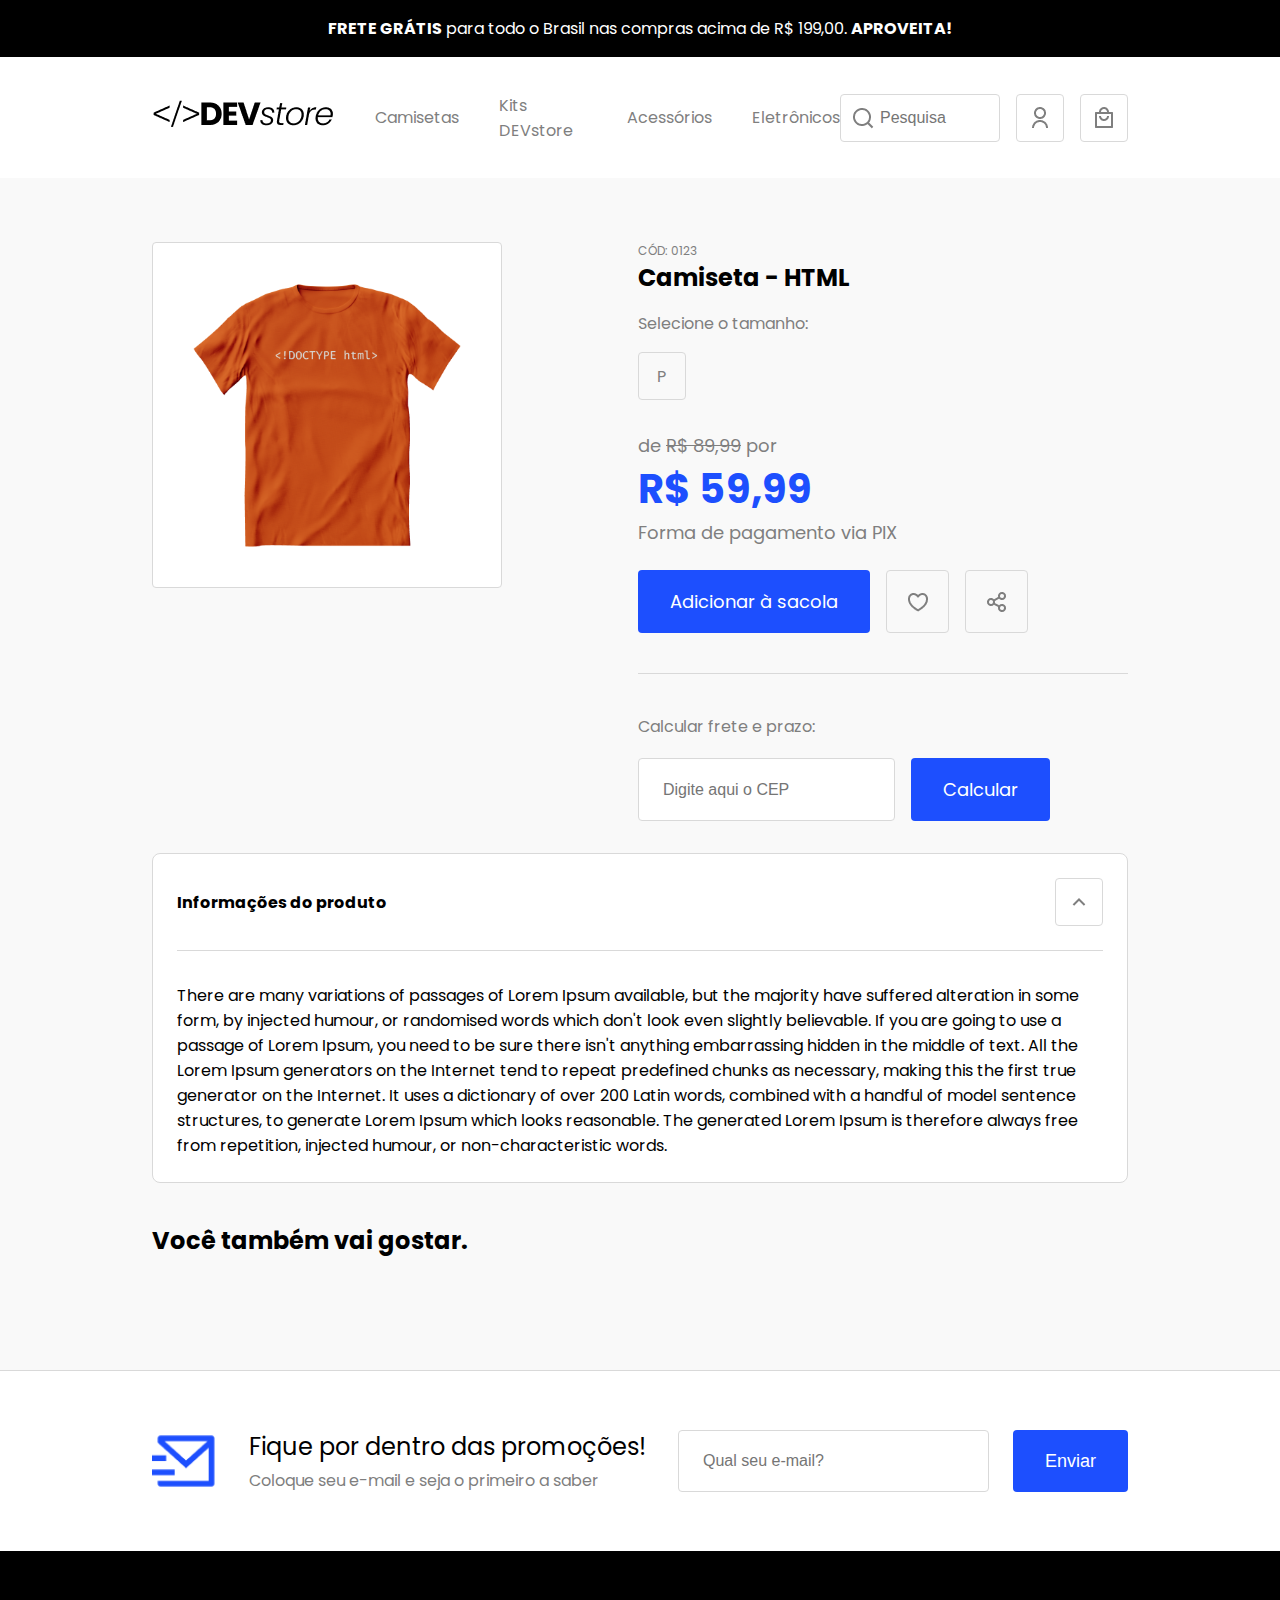
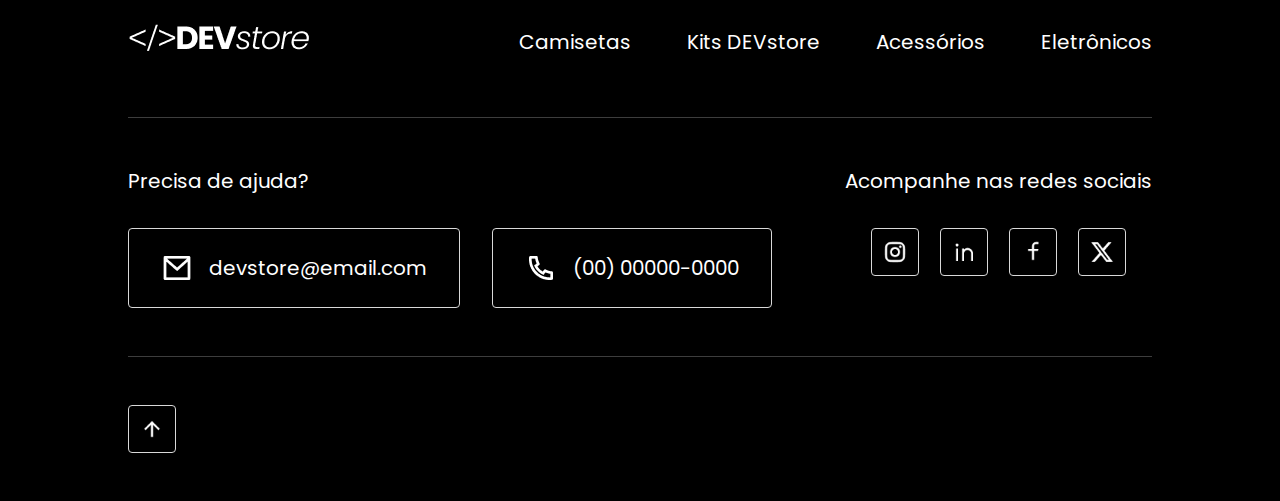
<file: product.html>
<!DOCTYPE html>
<html lang="pt-br">

<head>
    <meta charset="UTF-8">
    <meta name="viewport" content="width=device-width, initial-scale=1.0">
    <title>DEVstore</title>
    <link rel="stylesheet" href="assets/css/global.css" />
    <link rel="stylesheet" href="assets/css/header.css" />
    <link rel="stylesheet" href="assets/css/newsletter.css" />
    <link rel="stylesheet" href="assets/css/footer.css" />
    <link rel="stylesheet" href="assets/css/single-product.css" />
    <link rel="stylesheet" href="assets/css/product.css" />
</head>

<body>
    <section class="header-warning">
        <div class="mobile"><span>FRETE GRÁTIS</span> para todo o Brasil!</div>
        <div class="desktop"><span>FRETE GRÁTIS</span> para todo o Brasil nas compras acima de R$ 199,00.
            <span>APROVEITA!</span>
        </div>
    </section>
    <header>
        <div class="header-main">
            <div class="header-left">
                <a class="logo" href="./index.html">
                    <img src="assets/images/ui/logo-black.png" alt="B7Store" />
                </a>
                <ul>
                    <li><a href="produtos.html?categoriaProd=Camisetas">
                        Camisetas</a></li>
                    <li><a href="produtos.html">Kits DEVstore</a></li>
                    <li><a href="produtos.html?categoriaProd=Acessórios">
                        Acessórios</a></li>
                    <li><a href="produtos.html">Eletrônicos</a></li>
                </ul>
            </div>
            <div class="header-right">
                <input class="search" type="text" placeholder="Pesquisa" />
                <a href="login.html" class="btn-icon">
                    <img src="assets/images/ui/user-line.png" alt="" />
                </a>
                <a href="checkout.html" class="btn-icon">
                    <img src="assets/images/ui/shopping-bag-4-line.png" alt="" />
                </a>
                <a class="btn-icon menu-burger">
                    <img class="off" src="assets/images/ui/menu-line.png" alt="" />
                    <img class="on" src="assets/images/ui/menu-line-white.png" alt="" />
                </a>
            </div>
        </div>
        <div class="header-menu">
            <a href="produtos.html?categoriaProd=Camisetas">Camisetas</a>
            <a href="produtos.html">Kits DEVstore</a>
            <a href="produtos.html?categoriaProd=Acessórios">Acessórios</a>
            <a href="produtos.html">Eletrônicos</a>
        </div>
        <div class="header-search">
            <input id="enter" class="search" type="text" placeholder="O que você procura?" oninput="filterProducts()" />
        </div>
        <!-- <div class="header-search">
            <input class="search" type="text" placeholder="O que você procura?" />
        </div> -->
    </header>
    <main>
        <section class="breadcrumb" id="breadcrumb"></section>

        <section class="product" id="product">
            <div class="photo-area">
                <div class="photo">
                    <img id="fotoProd" src="assets/images/products/camiseta-html.png" alt="" />
                </div>
            </div>
            <div class="info">
                <div class="id" id="idProd">CÓD: 0123</div>
                <div class="name" id="nomeProd">Camiseta - HTML</div>
                <div class="size">
                    <div>Selecione o tamanho:</div>
                    <div class="size-buttons" id="tamProd">
                        <div class="btn-icon">P</div>
                        
                    </div>
                </div>
                <div class="price-from" id="precoCheio">de <span>R$ 89,99</span> por</div>
                <div class="price-to" id="precoProd">R$ 59,99</div>
                <div class="payments">Forma de pagamento via PIX</div>
                <div class="buttons">
                    <div class="button">Adicionar à sacola</div>
                    <div class="btn-icon">
                        <img src="assets/images/ui/heart-3-line.png" alt="" />
                    </div>
                    <div class="btn-icon">
                        <img src="assets/images/ui/share-line.png" alt="" />
                    </div>
                </div>
                <div class="shipping">
                    <div>Calcular frete e prazo:</div>
                    <div class="shipping-input">
                        <input type="text" class="input" placeholder="Digite aqui o CEP" />
                        <div class="button">Calcular</div>
                    </div>
                </div>
            </div>
        </section>

        <section class="description">
            <div class="desc-header">
                <div>Informações do produto</div>
                <div class="btn-icon">
                    <img src="assets/images/ui/arrow-left-s-line.png" alt="" />
                </div>
            </div>
            <div class="desc-body" id="descProd">There are many variations of passages of Lorem Ipsum available, but the majority have suffered alteration in some form, by injected humour, or randomised words which don't look even slightly believable. If you are going to use a passage of Lorem Ipsum, you need to be sure there isn't anything embarrassing hidden in the middle of text. All the Lorem Ipsum generators on the Internet tend to repeat predefined chunks as necessary, making this the first true generator on the Internet. It uses a dictionary of over 200 Latin words, combined with a handful of model sentence structures, to generate Lorem Ipsum which looks reasonable. The generated Lorem Ipsum is therefore always free from repetition, injected humour, or non-characteristic words.</div>
        </section>

        <section class="related">
            <div class="related-title">Você também vai gostar.</div>
            <div class="related-grid" id="products-area">


            </div>
        </section>

    </main>
    <section class="newsletter">
        <div class="news-area">
            <div class="news-left">
                <img src="assets/images/ui/mail-send-line.png" alt="" />
                <div>
                    <h3>Fique por dentro das promoções!</h3>
                    <p>Coloque seu e-mail e seja o primeiro a saber</p>
                </div>
            </div>
            <div class="news-right">
                <input class="input" type="text" placeholder="Qual seu e-mail?" />
                <button class="button">Enviar</button>
            </div>
        </div>
    </section>
    <footer>
        <div class="footer-menu">
            <a class="logo" href="">
                <img src="assets/images/ui/logo-white.png" alt="B7Store" />
            </a>
            <ul>
                <li><a href="./produtos.html?categoriaProd=Camisetas">Camisetas</a></li>
                <li><a href="produtos.html">Kits DEVstore</a></li>
                <li><a href="./produtos.html?categoriaProd=Acessórios">Acessórios</a></li>
                <li><a href="produtos.html">Eletrônicos</a></li>
            </ul>
        </div>
        <div class="footer-contacts">
            <div class="contacts">
                <div class="footer-title">Precisa de ajuda?</div>
                <div class="footer-icons">
                    <a class="btn-icon-text" href="">
                        <img src="assets/images/ui/mail-line.png" alt="" />
                        <span>devstore@email.com</span>
                    </a>
                    <a class="btn-icon-text" href="">
                        <img src="assets/images/ui/phone-line.png" alt="" />
                        <span>(00) 00000-0000</span>
                    </a>
                </div>
            </div>
            <div class="social">
                <div class="footer-title">Acompanhe nas redes sociais</div>
                <div class="footer-icons">

                    <a href="" class="btn-icon">
                        <img src="assets/images/ui/instagram-line.png" alt="" />
                    </a>

                    <a href="" class="btn-icon">
                        <img src="assets/images/ui/linkedin-line.png" alt="" />
                    </a>

                    <a href="" class="btn-icon">
                        <img src="assets/images/ui/facebook-line.png" alt="" />
                    </a>

                    <a href="" class="btn-icon">
                        <img src="assets/images/ui/twitter-x-fill.png" alt="" />
                    </a>
                </div>
            </div>
        </div>
        <div class="footer-bottom">
            <div class="btn-icon">
                <img src="assets/images/ui/arrow-up-line.png" alt="" />
            </div>
        </div>
    </footer>

    <script type="text/javascript" src="assets/js/header.js"></script>
    <script type="text/javascript" src="assets/js/footer.js"></script>
    <script type="text/javascript" src="assets/js/product.js"></script>
    <script type="text/javascript" src="assets/js/search.js"></script>
    <script type="text/javascript" src="assets/js/cart.js"></script>
    <script type="text/javascript" src="./assets/js/backDetalhe.js"></script>
    <script>
        document.addEventListener('DOMContentLoaded', function() {
  const addToCartButton = document.querySelector('.product .buttons .button');

  if (addToCartButton) {
    addToCartButton.addEventListener('click', function() {
      // Coletar informações do produto
      const productId = document.querySelector('.product .id').textContent.replace('CÓD: ', '');
      const productName = document.querySelector('.product .name').textContent;
      const productPrice = parseFloat(document.querySelector('.product .price-to').textContent.replace('R$ ', '').replace(',', '.'));
      const productImage = document.querySelector('.product .photo img').src;
      const selectedSize = document.querySelector('.product .size-buttons .btn-icon.active')?.textContent || 'Tamanho não selecionado'; // Pega o tamanho selecionado ou informa que não selecionou.
      // Se precisar pegar o tamanho selecionado adicione a classe active no elemento de tamanho selecionado, por exemplo, ao clicar no tamanho M, adicione a classe active no elemento correspondente.

      // Criar objeto do produto
      const productToAdd = {
        id: productId,
        name: productName,
        price: productPrice,
        image: productImage,
        size: selectedSize,
        quantity: 1 // Inicializa a quantidade como 1
      };

      // Obter carrinho existente e adicionar o novo produto
      const cart = getCart();
      const existingProduct = cart.find(item => item.id === productId && item.size === selectedSize);

      if (existingProduct) {
        existingProduct.quantity++; // Se o produto já existe, aumenta a quantidade
      } else {
        cart.push(productToAdd); // Se não, adiciona o produto ao carrinho
      }

      // Salvar o carrinho atualizado
      saveCart(cart);

      // Redirecionar para a página do carrinho (checkout)
      window.location.href = 'checkout.html';
    });
  }
});
    </script>
</body>

</html>
</file>
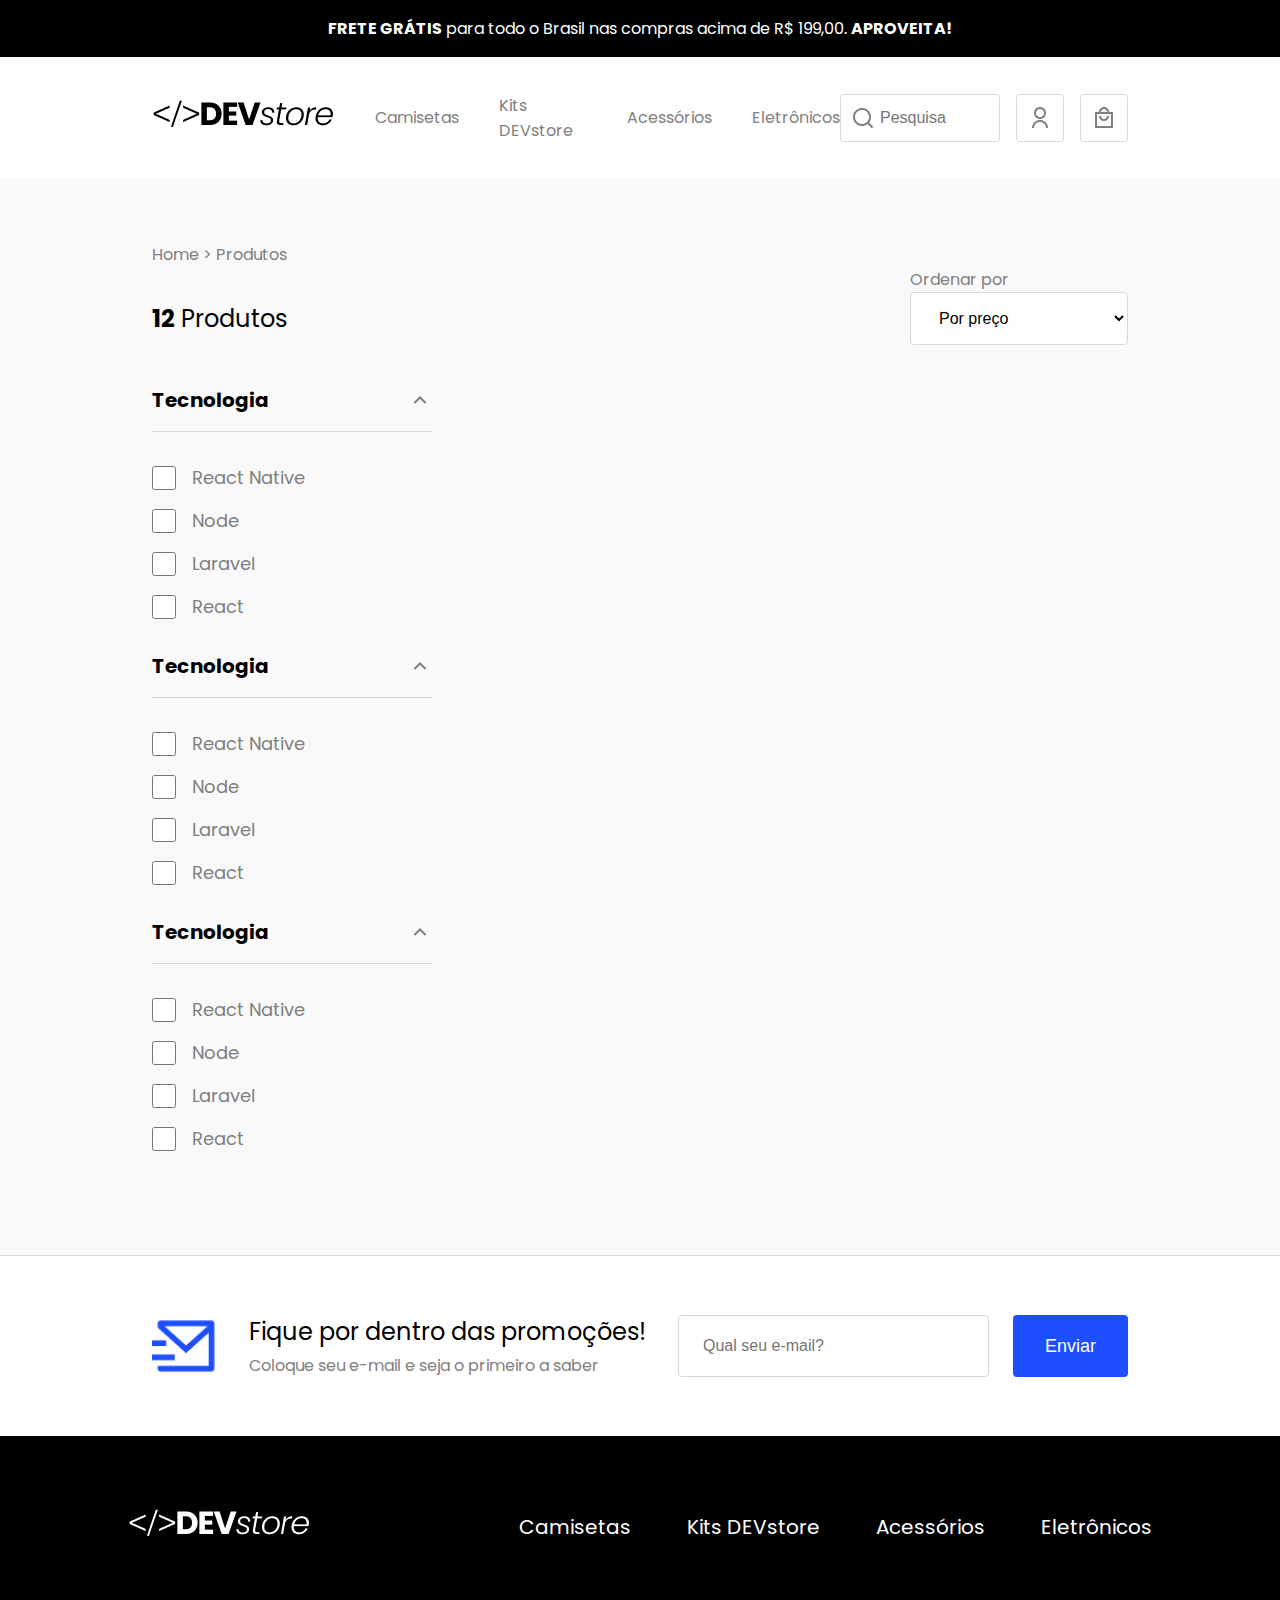
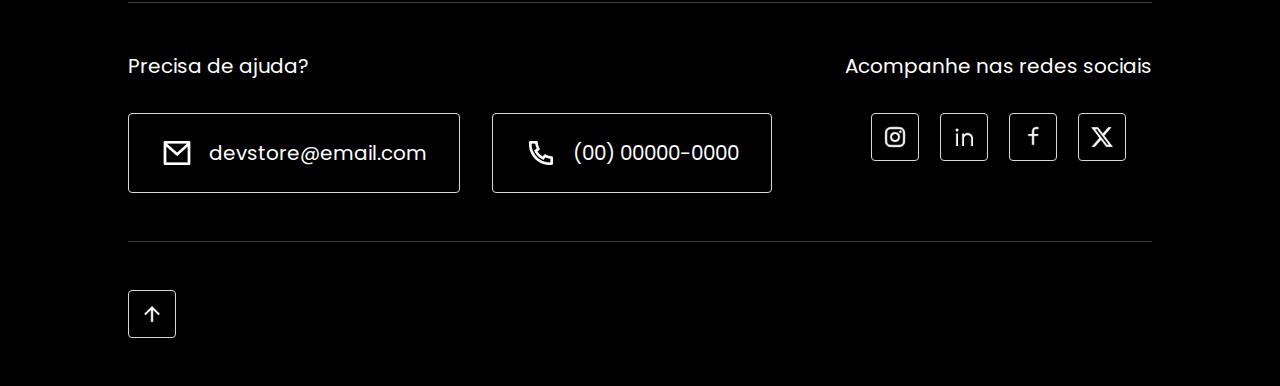
<file: produtos.html>
<!DOCTYPE html>
<html lang="pt-br">

<head>
    <meta charset="UTF-8">
    <meta name="viewport" content="width=device-width, initial-scale=1.0">
    <title>DEVStore</title>
    <link rel="stylesheet" href="assets/css/global.css" />
    <link rel="stylesheet" href="assets/css/header.css" />
    <link rel="stylesheet" href="assets/css/newsletter.css" />
    <link rel="stylesheet" href="assets/css/footer.css" />
    <link rel="stylesheet" href="assets/css/single-product.css" />
    <link rel="stylesheet" href="assets/css/produtos.css" />
</head>

<body>
    <section class="header-warning">
        <div class="mobile"><span>FRETE GRÁTIS</span> para todo o Brasil!</div>
        <div class="desktop"><span>FRETE GRÁTIS</span> para todo o Brasil nas compras acima de R$ 199,00.
            <span>APROVEITA!</span>
        </div>
    </section>
    <header>
        <div class="header-main">
            <div class="header-left">
                <a class="logo" href="./index.html">
                    <img src="assets/images/ui/logo-black.png" alt="B7Store" />
                </a>
                <ul>
                    <li><a href="produtos.html?categoriaProd=Camisetas">
                        Camisetas</a></li>
                    <li><a href="produtos.html">Kits DEVstore</a></li>
                    <li><a href="produtos.html?categoriaProd=Acessórios">
                        Acessórios</a></li>
                    <li><a href="produtos.html">Eletrônicos</a></li>
                </ul>
            </div>
            <div class="header-right">
                <input class="search" type="text" placeholder="Pesquisa" />
                <a href="login.html" class="btn-icon">
                    <img src="assets/images/ui/user-line.png" alt="" />
                </a>
                <a href="checkout.html" class="btn-icon">
                    <img src="assets/images/ui/shopping-bag-4-line.png" alt="" />
                </a>
                <a class="btn-icon menu-burger">
                    <img class="off" src="assets/images/ui/menu-line.png" alt="" />
                    <img class="on" src="assets/images/ui/menu-line-white.png" alt="" />
                </a>
            </div>
        </div>
        <div class="header-menu">
            <a href="produtos.html?categoriaProd=Camisetas">Camisetas</a>
            <a href="produtos.html">Kits DEVstore</a>
            <a href="produtos.html?categoriaProd=Acessórios">Acessórios</a>
            <a href="produtos.html">Eletrônicos</a>
        </div>
        <div class="header-search">
            <input id="enter" class="search" type="text" placeholder="O que você procura?" />
        </div>
    </header>
    <main>
        <section class="breadcrumb" id="breadcrumb">Home > Produtos</section>

        <section class="info">
            <div class="product-qt" id="qtde"><span>12</span> Produtos</div>
            <div class="top-buttons">
                <div class="top-button" data-name="order">
                    <div class="top-button-name">Ordenar</div>
                    <div class="top-button-icon">
                        <img src="assets/images/ui/arrow-up-down-line.png" alt="" />
                    </div>
                </div>
                <div class="top-button" data-name="filter">
                    <div class="top-button-name">Filtrar</div>
                    <div class="top-button-icon">
                        <img src="assets/images/ui/equalizer-2-line.png" alt="" />
                    </div>
                </div>
            </div>
            <div class="order-area">
                <label for="order">Ordenar por</label>
                <select id="order" name="order">
                    <option value="price">Por preço</option>
                    <option value="bestselling">Por mais vendidos</option>
                    <option value="alpha">Por ordem alfabética</option>
                </select>
            </div>
        </section>

        <section class="products">
            <div class="filters">

                <div class="filter">
                    <div class="filter-header">
                        <div class="filter-name">Tecnologia</div>
                        <img class="filter-icon" src="assets/images/ui/arrow-left-s-line.png" alt="" />
                    </div>
                    <div class="filter-body">
                        <label class="filter-option">
                            <input type="checkbox" name="tecnologia" value="rn" />
                            <span>React Native</span>
                        </label>
                        <label class="filter-option">
                            <input type="checkbox" name="tecnologia" value="node" />
                            <span>Node</span>
                        </label>
                        <label class="filter-option">
                            <input type="checkbox" name="tecnologia" value="laravel" />
                            <span>Laravel</span>
                        </label>
                        <label class="filter-option">
                            <input type="checkbox" name="tecnologia" value="react" />
                            <span>React</span>
                        </label>
                    </div>
                </div>

                <div class="filter">
                    <div class="filter-header">
                        <div class="filter-name">Tecnologia</div>
                        <img class="filter-icon" src="assets/images/ui/arrow-left-s-line.png" alt="" />
                    </div>
                    <div class="filter-body">
                        <label class="filter-option">
                            <input type="checkbox" name="tecnologia" value="rn" />
                            <span>React Native</span>
                        </label>
                        <label class="filter-option">
                            <input type="checkbox" name="tecnologia" value="node" />
                            <span>Node</span>
                        </label>
                        <label class="filter-option">
                            <input type="checkbox" name="tecnologia" value="laravel" />
                            <span>Laravel</span>
                        </label>
                        <label class="filter-option">
                            <input type="checkbox" name="tecnologia" value="react" />
                            <span>React</span>
                        </label>
                    </div>
                </div>

                <div class="filter">
                    <div class="filter-header">
                        <div class="filter-name">Tecnologia</div>
                        <img class="filter-icon" src="assets/images/ui/arrow-left-s-line.png" alt="" />
                    </div>
                    <div class="filter-body">
                        <label class="filter-option">
                            <input type="checkbox" name="tecnologia" value="rn" />
                            <span>React Native</span>
                        </label>
                        <label class="filter-option">
                            <input type="checkbox" name="tecnologia" value="node" />
                            <span>Node</span>
                        </label>
                        <label class="filter-option">
                            <input type="checkbox" name="tecnologia" value="laravel" />
                            <span>Laravel</span>
                        </label>
                        <label class="filter-option">
                            <input type="checkbox" name="tecnologia" value="react" />
                            <span>React</span>
                        </label>
                    </div>
                </div>

            </div>
            <div class="grid" id="produtosGrid">

                
                

            </div>
        </section>

    </main>
    <section class="newsletter">
        <div class="news-area">
            <div class="news-left">
                <img src="assets/images/ui/mail-send-line.png" alt="" />
                <div>
                    <h3>Fique por dentro das promoções!</h3>
                    <p>Coloque seu e-mail e seja o primeiro a saber</p>
                </div>
            </div>
            <div class="news-right">
                <input class="input" type="text" placeholder="Qual seu e-mail?" />
                <button class="button">Enviar</button>
            </div>
        </div>
    </section>
    <footer>
        <div class="footer-menu">
            <a class="logo" href="./index.html">
                <img src="assets/images/ui/logo-white.png" alt="B7Store" />
            </a>
            <ul>
                <li><a href="./produtos.html?categoriaProd=Camisetas">Camisetas</a></li>
                <li><a href="produtos.html">Kits DEVstore</a></li>
                <li><a href="./produtos.html?categoriaProd=Acessórios">Acessórios</a></li>
                <li><a href="produtos.html">Eletrônicos</a></li>
            </ul>
        </div>
        <div class="footer-contacts">
            <div class="contacts">
                <div class="footer-title">Precisa de ajuda?</div>
                <div class="footer-icons">
                    <a class="btn-icon-text" href="">
                        <img src="assets/images/ui/mail-line.png" alt="" />
                        <span>devstore@email.com</span>
                    </a>
                    <a class="btn-icon-text" href="">
                        <img src="assets/images/ui/phone-line.png" alt="" />
                        <span>(00) 00000-0000</span>
                    </a>
                </div>
            </div>
            <div class="social">
                <div class="footer-title">Acompanhe nas redes sociais</div>
                <div class="footer-icons">

                    <a href="" class="btn-icon">
                        <img src="assets/images/ui/instagram-line.png" alt="" />
                    </a>

                    <a href="" class="btn-icon">
                        <img src="assets/images/ui/linkedin-line.png" alt="" />
                    </a>

                    <a href="" class="btn-icon">
                        <img src="assets/images/ui/facebook-line.png" alt="" />
                    </a>

                    <a href="" class="btn-icon">
                        <img src="assets/images/ui/twitter-x-fill.png" alt="" />
                    </a>
                </div>
            </div>
        </div>
        <div class="footer-bottom">
            <div class="btn-icon">
                <img src="assets/images/ui/arrow-up-line.png" alt="" />
            </div>
        </div>
    </footer>

    <script type="text/javascript" src="assets/js/header.js"></script>
    <script type="text/javascript" src="assets/js/footer.js"></script>
    <script type="text/javascript" src="assets/js/produtos.js"></script>
    <script type="text/javascript" src="./assets/js/backLista.js"></script>
</body>

</html>
</file>
<file: assets/css/global.css>
@import url('https://fonts.googleapis.com/css2?family=Poppins:ital,wght@0,100;0,200;0,300;0,400;0,500;0,600;0,700;0,800;0,900;1,100;1,200;1,300;1,400;1,500;1,600;1,700;1,800;1,900&display=swap');

* {
    margin: 0;
    padding: 0;
    list-style: none;
    box-sizing: border-box;
}

html {
    font-size: 62.5%;
}

body {
    font-size: 1.6rem;
    font-family: "Poppins", sans-serif;
    background-color: #F9F9F9;
}

main {
    max-width: 1024px;
    margin: auto;
    padding: 32px 0;
}

.btn-icon {
    width: 48px;
    height: 48px;
    border: 1px solid #D9D9D9;
    border-radius: 4px;
    display: flex;
    justify-content: center;
    align-items: center;
    cursor: pointer;
}

.btn-icon img {
    width: 24px;
    height: 24px;
}

.btn-icon:hover {
    background-color: rgba(0, 0, 0, 0.05);
}

.input {
    border: 1px solid #D9D9D9;
    border-radius: 4px;
    font-size: 1.6rem;
    color: #7F7F7F;
    outline: none;
    padding: 21px 24px;
}

.button {
    background-color: #1D4FFE;
    color: #FFFFFF;
    font-size: 1.8rem;
    border: 0;
    border-radius: 4px;
    padding: 18px 32px;
    cursor: pointer;
}
</file>
<file: assets/css/header.css>
.header-warning {
    background-color: #000000;
    color: #FFFFFF;
    padding: 16px 0;
    text-align: center;
}

.header-warning span {
    font-weight: bold;
}

.header-warning .desktop {
    display: none;
}

header {
    background-color: #FFFFFF;
}

header .header-main {
    max-width: 1024px;
    margin: auto;
    padding: 33px 24px;
    display: flex;
    justify-content: space-between;
    align-items: center;
}

.header-left {
    display: flex;
    align-items: center;
}

.header-left .logo {
    margin-right: 40px;
}

.header-left ul {
    display: none;
    align-items: center;
    gap: 40px;
}

.header-left li a {
    text-decoration: none;
    color: #7F7F7F;
}

.header-left li a:hover {
    color: #000000;
}

.header-right {
    display: flex;
    align-items: center;
    gap: 16px;
}

.header-right .menu-burger.active {
    background-color: #1D4FFE;
}

.header-right .menu-burger .on {
    display: none;
}

.header-right .menu-burger.active .on {
    display: block;
}

.header-right .menu-burger.active .off {
    display: none;
}

.header-right .search,
.header-search .search {
    display: none;
    width: 160px;
    height: 48px;
    border: 1px solid #D9D9D9;
    border-radius: 4px;
    font-size: 1.6rem;
    outline: none;
    padding-left: 39px;
    padding-right: 16px;
    background-image: url(../images/ui/search.png);
    background-repeat: no-repeat;
    background-size: 24px 24px;
    background-position: 10px center;
}

.header-search {
    padding: 0 24px 24px 24px;
}

.header-search .search {
    display: flex;
    width: 100%;
}

.header-menu {
    display: none;
    padding-bottom: 32px;
}

.header-menu a {
    display: block;
    text-decoration: none;
    color: #7F7F7F;
    font-size: 1.9rem;
    padding: 24px 32px;
    border-bottom: 1px solid #D9D9D9;
    background-image: url(../images/ui/arrow-up-right.png);
    background-repeat: no-repeat;
    background-size: 24px 24px;
    background-position: right 32px center;
}

@media (width > 714px) {
    .header-warning .desktop {
        display: block;
    }

    .header-warning .mobile {
        display: none;
    }
}

@media (width > 1024px) {
    .header-search {
        display: none;
    }

    .header-left ul {
        display: flex;
    }

    .header-right .search {
        display: block;
    }

    .header-right .menu-burger {
        display: none;
    }

    .header-menu {
        display: none !important;
    }
}
</file>
<file: assets/css/newsletter.css>
.newsletter {
    background-color: #FFFFFF;
    border-top: 1px solid #D9D9D9;
}

.news-area {
    max-width: 1024px;
    margin: auto;
    padding: 56px 24px;
    display: flex;
    flex-direction: column;
    align-items: center;
    gap: 32px;
}

.news-left {
    width: 220px;
    margin: auto;
    text-align: center;
}

.news-left img {
    width: 68px;
    height: 68px;
}

.news-left h3 {
    font-size: 2.4rem;
    font-weight: normal;
    color: #000000;
    margin: 24px 0;
}

.news-left p {
    color: #7F7F7F;
}

.news-right {
    width: 100%;
    flex: 1;
    display: flex;
    flex-direction: column;
    gap: 24px;
}

.news-right input {
    flex: 1;
}

@media (width > 1024px) {
    .news-area {
        flex-direction: row;
    }

    .news-left {
        width: auto;
        margin: 0;
        display: flex;
        align-items: center;
        text-align: left;
    }

    .news-left img {
        margin-right: 29px;
    }

    .news-left h3 {
        margin: 0;
        margin-bottom: 4px;
    }

    .news-right {
        flex-direction: row;
    }
}
</file>
<file: assets/css/footer.css>
footer {
    background-color: #000000;
    color: #FFFFFF;
}

.footer-menu,
.footer-contacts,
.footer-bottom {
    padding: 48px 0;
    max-width: 1024px;
    margin: auto;
}

.footer-contacts {
    display: flex;
    flex-direction: column;
    border-top: 1px solid rgba(255, 255, 255, 0.24);
    border-bottom: 1px solid rgba(255, 255, 255, 0.24);
}

.footer-menu {
    display: flex;
    flex-direction: column;
    text-align: center;
    padding-top: 128px;
}

.footer-menu ul {
    margin-top: 88px;
    display: flex;
    flex-direction: column;
    gap: 56px;
}

.footer-menu li a {
    text-decoration: none;
    color: #FFFFFF;
    font-size: 2rem;
}

.footer-title {
    text-align: center;
    font-size: 2rem;
    margin-bottom: 32px;
}

.contacts .footer-icons {
    display: flex;
    flex-direction: column;
    gap: 32px;
    padding: 0 32px;
    margin-bottom: 72px;
}

.social .footer-icons {
    display: flex;
    justify-content: center;
    gap: 21px;
}

.btn-icon-text {
    height: 80px;
    border: 1px solid #D9D9D9;
    border-radius: 4px;
    display: flex;
    justify-content: center;
    align-items: center;
    text-decoration: none;
    color: #FFFFFF;
    font-size: 2rem;
    padding: 0 32px;
}

.btn-icon-text img {
    width: 32px;
    height: 32px;
    margin-right: 16px;
}

.footer-bottom {
    display: flex;
    flex-direction: column;
    align-items: center;
    gap: 72px;
}

@media (width > 1024px) {
    .footer-menu {
        padding-top: 63px;
        flex-direction: row;
        align-items: center;
        justify-content: space-between;
    }

    .footer-menu ul {
        margin-top: 0;
        flex-direction: row;
    }

    .footer-title {
        text-align: left;
    }

    .footer-contacts {
        flex-direction: row;
    }

    .footer-contacts .contacts {
        flex: 1;
    }

    .contacts .footer-icons {
        flex-direction: row;
        padding: 0;
        margin: 0;
    }

    .footer-bottom {
        flex-direction: row;
        justify-content: space-between;
    }
}
</file>
<file: assets/css/home.css>
/* AREA DO BANNER */
.banner {
    margin: 0 24px;
}

.banner-area {
    width: 100%;
    aspect-ratio: 2.9;
    position: relative;
}

.banner-area a {
    display: block;
    position: absolute;
    left: 0;
    right: 0;
    top: 0;
}

.banner-area a img {
    width: 100%;
}

.banner-area a.active {
    z-index: 10;
}

.banner-counter-area {
    display: flex;
    justify-content: center;
}

.banner-counter {
    display: inline-flex;
    gap: 10px;
    margin-top: 15px;
    padding: 10px;
    border-radius: 25px;
    background-color: rgba(0, 0, 0, 0.3);
}

.banner-counter-item {
    width: 28px;
    height: 28px;
    border: 2px solid #FFF;
    border-radius: 50%;
    display: flex;
    justify-content: center;
    align-items: center;
    opacity: 0.3;
    cursor: pointer;
}

.banner-counter-point {
    width: 8px;
    height: 8px;
    border-radius: 50%;
    background-color: #FFF;
}

.banner-counter-item.active {
    opacity: 1;
}

/* AREA do Warnings */
.warnings {
    display: flex;
    flex-direction: column;
    gap: 16px;
    margin: 24px;
}

.warning {
    flex: 1;
    border: 1px solid #D9D9D9;
    border-radius: 4px;
    display: flex;
    align-items: center;
    padding: 24px;
}

.warning .warning-icon {
    border-right: 1px solid #D9D9D9;
    padding-left: 16px;
    padding-right: 40px;
    margin-right: 32px;
}

.warning .warning-title {
    font-size: 2rem;
    color: #000000;
    font-weight: bold;
}

.warning .warning-subtitle {
    color: #7F7F7F;
    font-size: 1.4rem;
}

@media (width > 1024px) {
    .warnings {
        flex-direction: row;
    }

    .warning .warning-icon {
        margin-right: 20px;
        padding-left: 0px;
        padding-right: 20px;
    }
}

/* Product list */
.product-list {
    margin: 24px;
}

.product-list h4 {
    text-align: center;
    font-weight: bold;
    font-size: 18px;
    color: #000000;
}

.product-list h5 {
    text-align: center;
    font-size: 1.2rem;
    color: #7F7F7F;
    font-weight: normal;
}

.products-area {
    margin: 32px 0;
    display: flex;
    flex-direction: column;
    gap: 32px;
}

@media (width > 1024px) {

    .product-list h4,
    .product-list h5 {
        text-align: left;
    }

    .product-list h4 {
        font-size: 2.4rem;
    }

    .product-list h5 {
        font-size: 1.6rem;
    }

    .products-area {
        margin-top: 40px;
        flex-direction: row;
    }
}
</file>
<file: assets/css/single-product.css>
.product-item {
    flex: 1;
    background-color: #FFFFFF;
    border: 1px solid #D9D9D9;
    border-radius: 9px;
    padding: 34px;
    position: relative;
}

.product-item a {
    display: block;
    text-decoration: none;
}

.product-item .product-photo img {
    width: 100%;
}

.product-item .product-name {
    font-weight: bold;
    font-size: 1.8rem;
    color: #000000;
    padding-top: 41px;
}

.product-item .product-price {
    font-weight: bold;
    font-size: 2.4rem;
    color: #1D4FFE;
    margin: 8px 0;
}

.product-item .product-info {
    font-size: 1.8rem;
    color: #7F7F7F;
}

.product-item .product-fav {
    position: absolute;
    right: 38px;
    top: 38px;
    background-color: #FFF;
    width: 51px;
    height: 51px;
    border: 1px solid #B7B7B7;
    border-radius: 4px;
    display: flex;
    justify-content: center;
    align-items: center;
    cursor: pointer;
}

.product-item .product-fav img {
    width: 25px;
    height: 25px;
}

@media (width > 1024px) {
    .product-item {
        padding: 20px;
    }

    .product-item .product-fav {
        right: 20px;
        top: 20px;
    }
}
</file>
<file: assets/css/cadastro.css>
.cadastro-produto {
    padding: 20px;
    margin: 20px auto;
    max-width: 600px;
    border: 1px solid #ddd;
    border-radius: 5px;
}

.cadastro-produto h2 {
    text-align: center;
    margin-bottom: 20px;
}

.form-group {
    margin-bottom: 15px;
}

.form-group label {
    display: block;
    margin-bottom: 5px;
    font-weight: bold;
}

.form-control {
    width: 100%;
    padding: 8px;
    border: 1px solid #ccc;
    border-radius: 4px;
    box-sizing: border-box; /* Important: Keeps padding inside the element's width */
}

.btn-primary {
    background-color: #007bff;
    color: white;
    padding: 10px 15px;
    border: none;
    border-radius: 4px;
    cursor: pointer;
}

.btn-primary:hover {
    background-color: #0056b3;
}
</file>
<file: assets/css/checkout.css>
/* AREA DE CHECKOUT HEADER */
.checkout-header {
    margin: 0 24px;
    display: flex;
    align-items: center;
    gap: 9px;
    font-size: 1.6rem;
    color: #000;
}

.checkout-header span {
    color: #7F7F7F;
}

/* AREA DE CHECKOUT */
.checkout {
    display: flex;
    flex-direction: column;
    margin-top: 40px;
    gap: 32px;
}

.checkout .products {
    flex: 1;
}

.checkout .info {
    margin: 0 24px;
}

.checkout .info .shipping {
    font-size: 1.6rem;
    color: #7F7F7F;
}

.checkout .info .shipping-area {
    display: flex;
    gap: 16px;
    margin-top: 19px;
}

.checkout .info .shipping-area input {
    flex: 1;
}

.checkout .info .shipping-result {
    background-color: #FFF;
    border: 1px solid #D9D9D9;
    border-radius: 8px;
    padding: 24px 16px;
    margin-top: 16px;
}

.checkout .info .shipping-address {
    font-size: 1rem;
    color: #7F7F7F;
}

.checkout .info .shipping-price-area {
    display: flex;
    justify-content: space-between;
    align-items: center;
    margin-top: 12px;
}

.checkout .info .shipping-price-text {
    font-size: 1.6rem;
    color: #000;
}

.checkout .info .shipping-price-number {
    font-size: 1.6rem;
    color: #6AB70A;
    font-weight: bold;
}

.checkout .info .subtotal {
    background-color: #FFF;
    border: 1px solid #D9D9D9;
    border-radius: 8px;
    padding: 24px 16px;
    margin-top: 16px;
}

.checkout .info .area {
    display: flex;
    justify-content: space-between;
    margin-bottom: 19px;
}

.checkout .info .divisor {
    border-bottom: 1px solid #D9D9D9;
    padding-bottom: 19px;
}

.checkout .info .bigtotal {
    font-size: 2.4rem;
    color: #1D4FFE;
}

.checkout .info .payment {
    font-size: 1.2rem;
    color: #7F7F7F;
    text-align: right;
    margin-bottom: 21px;
}

.checkout .info .button {
    text-align: center;
}

.checkout .info .other-products {
    font-size: 1.2rem;
    color: #7F7F7F;
    text-decoration: none;
    display: block;
    text-align: center;
    margin-top: 24px;
}

@media (width > 1024px) {
    .checkout {
        flex-direction: row;
    }

    .checkout .info {
        width: 384px;
    }
}

/* AREA DE PRODUCTS */
.products-area {
    background-color: #FFF;
    border-top: 1px solid #D9D9D9;
    border-bottom: 1px solid #D9D9D9;
}

.products-area .product {
    display: flex;
    gap: 16px;
    padding: 24px;
}

.products-area .product .product-photo {
    width: 96px;
    height: 96px;
    border: 1px solid #D9D9D9;
    padding: 15px;
    display: flex;
    justify-content: center;
    align-items: center;
}

.products-area .product .product-photo img {
    width: 100%;
}

.products-area .product .product-info {
    flex: 1;
}

.products-area .product .product-info .product-name {
    font-size: 1.4rem;
    color: #000;
}

.products-area .product .product-info2 {
    display: flex;
    flex-direction: column;
    align-items: flex-end;
}

.products-area .product .product-info2 .product-price {
    font-size: 1.8rem;
    color: #1D4FFE;
    margin-bottom: 21px;
}

.products-area .product-qt {
    display: flex;
    margin-top: 14px;
}

.products-area .product-qt-text {
    border-top: 1px solid #D9D9D9;
    border-bottom: 1px solid #D9D9D9;
    display: flex;
    justify-content: center;
    align-items: center;
    font-size: 1.8rem;
    color: #7F7F7F;
    width: 48px;
}

.products-area .product-header {
    padding: 24px 32px;
    border-bottom: 1px solid #D9D9D9;
    display: none;
    justify-content: space-between;
}

@media (width > 1024px) {
    .products-area {
        border-top: 1px solid #D9D9D9;
        border-left: 1px solid #D9D9D9;
        border-right: 1px solid #D9D9D9;
    }

    .products-area .product-header {
        display: flex;
    }

    .products-area .product {
        border-bottom: 1px solid #D9D9D9;
    }
}
</file>
<file: assets/css/product.css>
/* AREA DE BREADCRUMB */
.breadcrumb {
    margin: 0 24px;
    color: #7F7F7F;
    font-size: 1.6rem;
}

@media (width > 1024px) {
    .breadcrumb {
        margin-top: 32px;
    }
}

/* AREA DO PRODUTO */
.product {
    display: flex;
    flex-direction: column;
    margin: 32px 24px;
}

.product .photo {
    background-color: #FFF;
    border: 1px solid #D9D9D9;
    border-radius: 4px;
    display: flex;
    justify-content: center;
    align-items: center;
    padding: 40px;
}

.product .photo img {
    width: 100%;
}

.product .info {
    flex: 1;
    margin-top: 24px;
}

.product .info .id {
    font-size: 1.2rem;
    color: #7F7F7F;
}

.product .info .name {
    font-size: 2.4rem;
    color: #000;
    font-weight: bold;
}

.product .info .size {
    font-size: 1.6rem;
    color: #7F7F7F;
    margin-top: 16px;
    margin-bottom: 32px;
}

.product .info .size .size-buttons {
    display: flex;
    gap: 16px;
    margin-top: 16px;
}

.product .info .price-from {
    font-size: 1.8rem;
    color: #7F7F7F;
}

.product .info .price-from span {
    text-decoration: line-through;
}

.product .info .price-to {
    font-size: 4rem;
    color: #1D4FFE;
    font-weight: bold;
}

.product .info .payments {
    font-size: 1.8rem;
    color: #7F7F7F;
}

.product .info .buttons {
    display: flex;
    gap: 16px;
    margin-top: 24px;
}

.product .info .buttons .btn-icon {
    width: 63px;
    height: 63px;
}

.product .info .shipping {
    border-top: 1px solid #D9D9D9;
    padding-top: 40px;
    margin-top: 40px;
    font-size: 1.6rem;
    color: #7F7F7F;
}

.product .info .shipping .shipping-input {
    display: flex;
    gap: 16px;
    margin-top: 19px;
}

@media (width > 1024px) {
    .product {
        flex-direction: row;
        gap: 136px;
    }

    .product .photo-area {
        max-width: 350px;
    }

    .product .info {
        margin-top: 0;
    }
}

/* AREA DE DESCRIÇÃO */
.description {
    margin: 0 24px;
    background-color: #FFF;
    border: 1px solid #D9D9D9;
    border-radius: 8px;
    padding: 24px;
}

.description .desc-header {
    display: flex;
    justify-content: space-between;
    align-items: center;
    font-size: 1.6rem;
    font-weight: bold;
    color: #000;
    border-bottom: 1px solid #D9D9D9;
    padding-bottom: 24px;
}

.description .desc-body {
    margin-top: 32px;
}

/* AREA DE RELACIONADOS */
.related {
    margin: 40px 24px;
}

.related-title {
    font-size: 2.4rem;
    font-weight: bold;
    color: #000;
}

.related-grid {
    display: grid;
    grid-template-columns: 1fr;
    gap: 32px;
    margin-top: 40px;
}

@media (width > 1024px) {
    .related-grid {
        grid-template-columns: repeat(4, 1fr);
    }
}
</file>
<file: assets/css/produtos.css>
/* AREA DE BREADCRUMB */
.breadcrumb {
    margin: 0 24px;
    color: #7F7F7F;
    font-size: 1.6rem;
}

@media (width > 1024px) {
    .breadcrumb {
        margin-top: 32px;
    }
}

/* AREA INFO */
.info {
    margin: 0 24px;
}

.info .product-qt {
    font-size: 2.4rem;
    color: #000000;
    margin-top: 24px;
}

.info .product-qt span {
    font-weight: bold;
}

.info .top-buttons {
    display: flex;
    gap: 20px;
    margin-top: 19px;
}

.info .top-buttons .top-button {
    flex: 1;
    display: flex;
    align-items: center;
    background-color: #FFF;
    border: 1px solid #D9D9D9;
    border-radius: 4px;
    padding: 16px 24px;
    cursor: pointer;
}

.info .top-buttons .top-button .top-button-name {
    flex: 1;
    font-size: 1.6rem;
    color: #7F7F7F;
}

.info .top-buttons .top-button .top-button-icon {
    display: flex;
    justify-content: center;
    align-items: center;
}

.info .order-area {
    margin-top: 24px;
    display: none;
}

.info .order-area label {
    display: block;
    font-size: 1.6rem;
    color: #7F7F7F;
}

.info .order-area select {
    width: 100%;
    background-color: #FFF;
    border: 1px solid #D9D9D9;
    border-radius: 4px;
    padding: 16px 24px;
    font-size: 1.6rem;
}

@media (width > 1024px) {
    .info {
        display: flex;
        justify-content: space-between;
        align-items: center;
    }

    .info .top-buttons {
        display: none;
    }

    .info .order-area {
        display: block !important;
        margin-top: 0;
    }
}

/* AREA DO FILTRO */
.products {
    display: flex;
    flex-direction: column;
    gap: 32px;
    margin: 40px 24px;
}

.products .filters {
    display: none;
}

.filter {
    margin-bottom: 31px;
}

.filter .filter-header {
    padding-bottom: 16px;
    border-bottom: 1px solid #D9D9D9;
    display: flex;
    justify-content: space-between;
    align-items: center;
    margin-bottom: 32px;
}

.filter .filter-name {
    font-size: 2rem;
    color: #000;
    font-weight: bold;
}

.filter .filter-icon {
    cursor: pointer;
}

.filter .filter-option {
    display: flex;
    align-items: center;
    margin-bottom: 16px;
    font-size: 1.8rem;
    color: #7F7F7F;
    gap: 16px;
}

.filter .filter-option input {
    width: 24px;
    height: 24px;
}

.products .grid {
    flex: 1;
    display: grid;
    gap: 32px;
    grid-template-columns: 1fr;
}

@media (width > 1024px) {
    .products {
        flex-direction: row;
    }

    .products .filters {
        display: block !important;
        width: 280px;
    }

    .products .grid {
        grid-template-columns: repeat(3, 1fr);
    }
}
</file>
